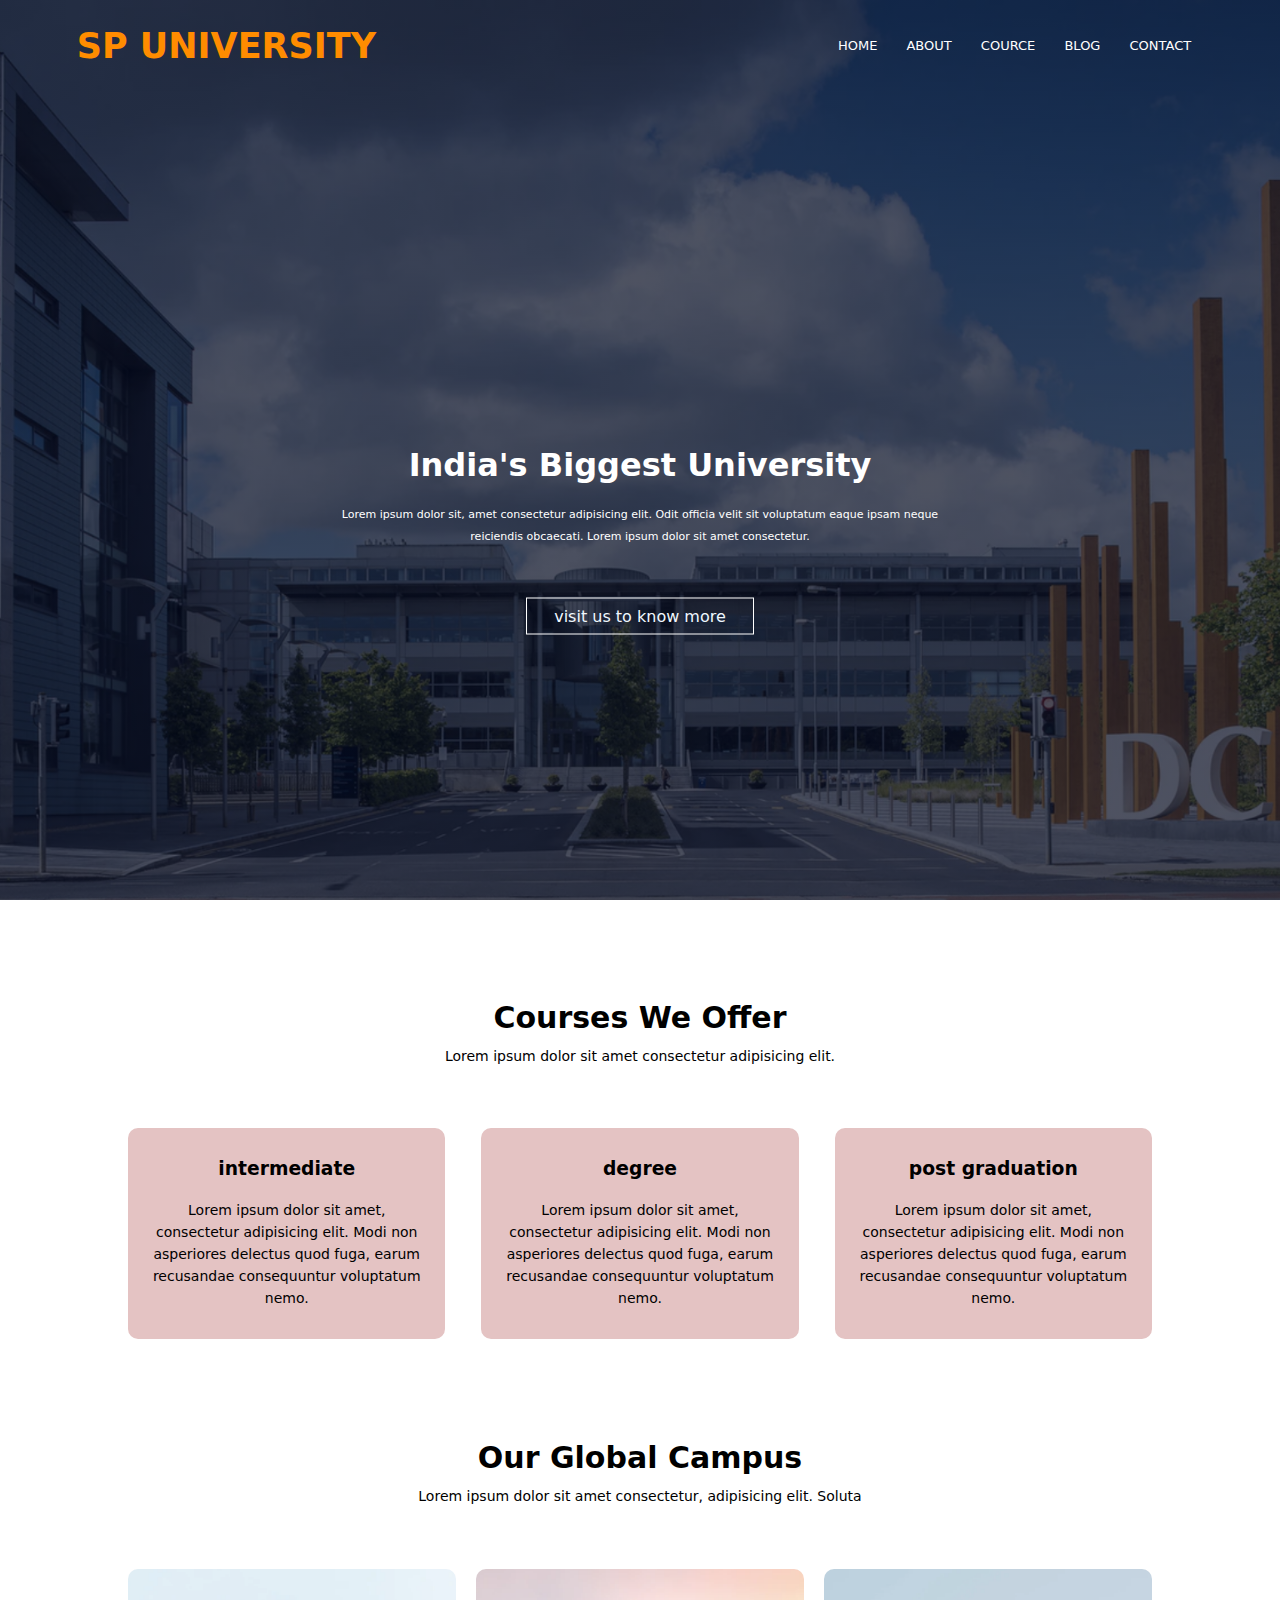
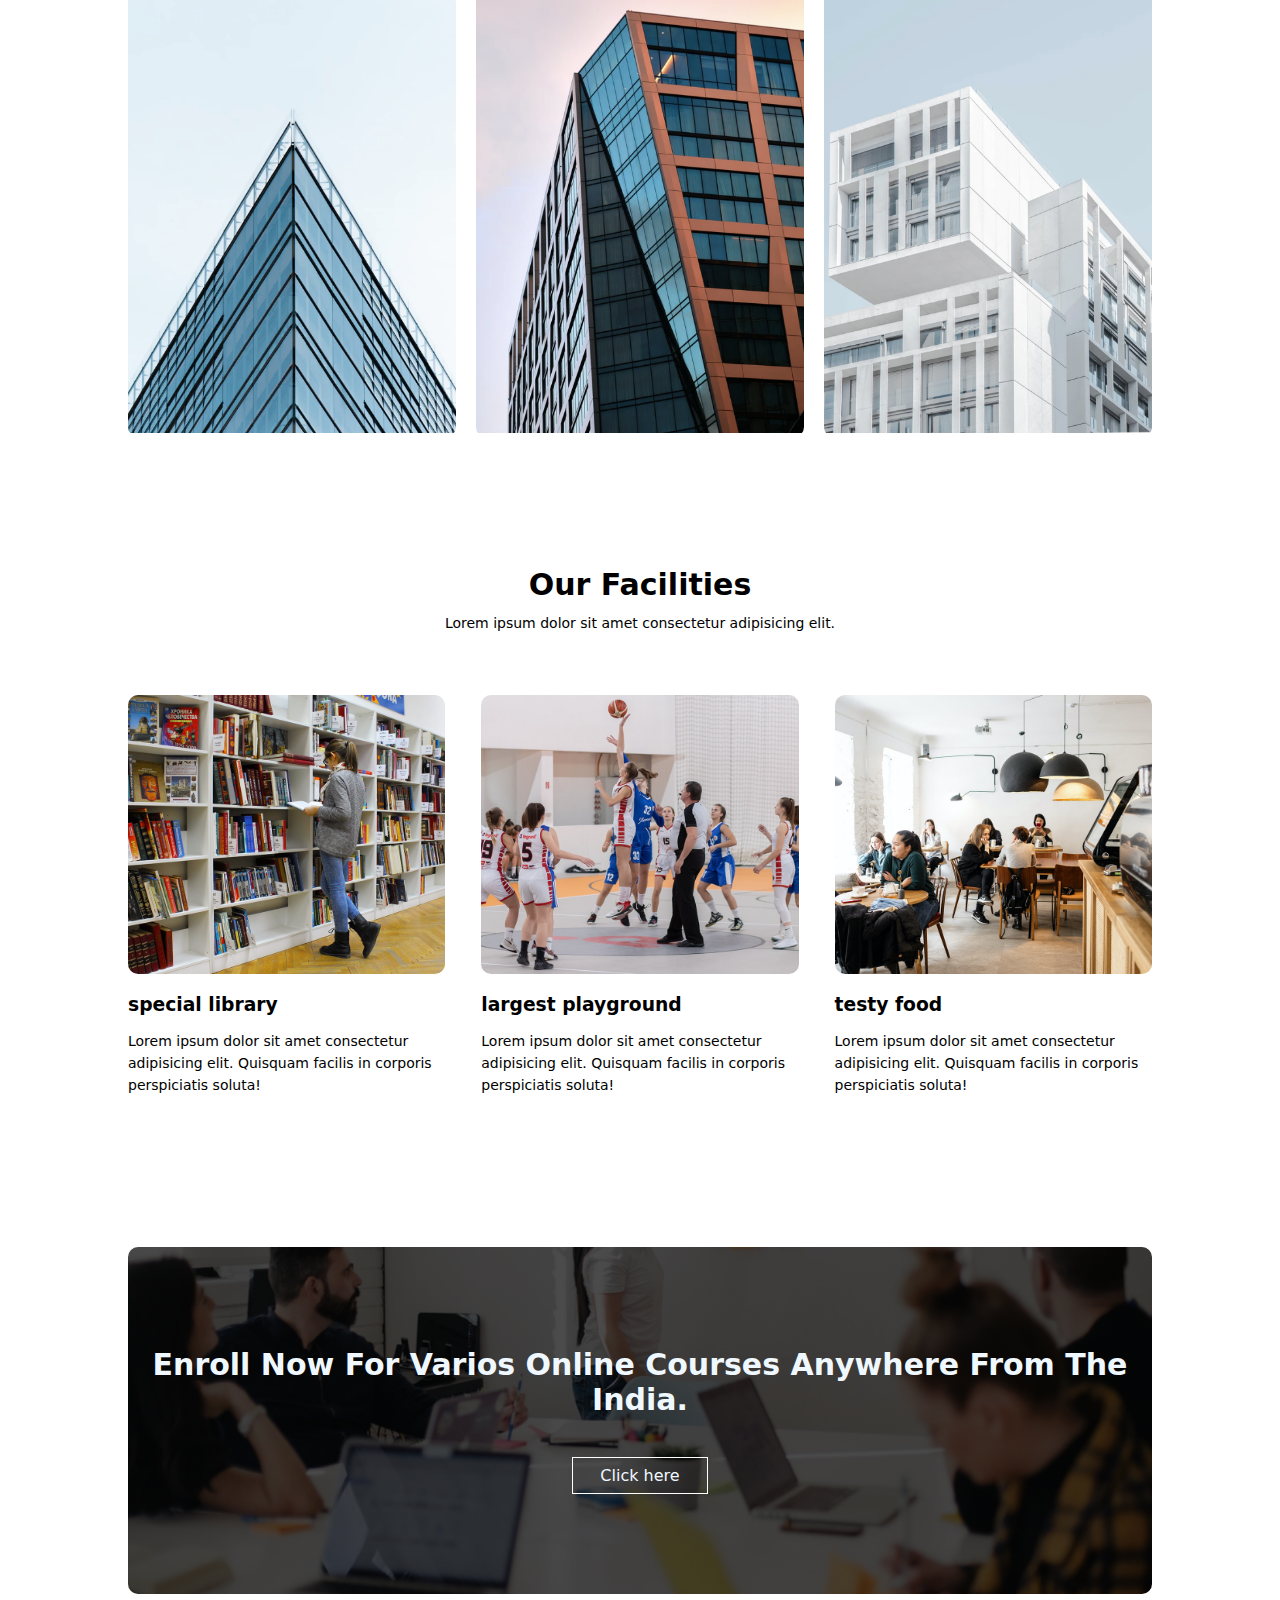
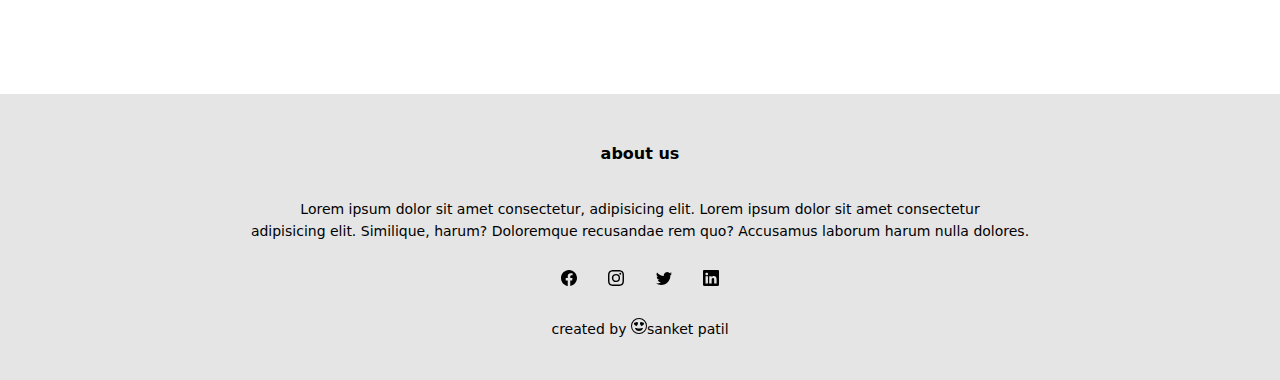
<file: index.html>
<!DOCTYPE html>
<html lang="en">
<head>
    <meta charset="UTF-8">
    <meta http-equiv="X-UA-Compatible" content="IE=edge">
    <meta name="viewport" content="width=device-width, initial-scale=1.0">
    <title>Document</title>
    <link rel="stylesheet" href="main.css">
    
</head>
<body>
    <section class="header">
        <nav>
            <h1 id="logo">sp university</h1>
            <div class="nav-links">
                <ul>
                    <li><a href="index.html">HOME</a></li>
                    <li><a href="about.html">ABOUT</a></li>
                    <li><a href="course.html">COURCE</a></li>
                    <li><a href="blog.html">BLOG</a></li>
                    <li><a href="contact.html">CONTACT </a></li>
                </ul>
            </div>
        </nav>
        <div class="text-box">
            <h1>india's biggest university</h1>
            <p>Lorem ipsum dolor sit, amet consectetur adipisicing elit.
                 Odit officia velit sit voluptatum eaque ipsam neque<br> reiciendis obcaecati. Lorem ipsum dolor sit amet consectetur.</p>
                 <a href="#" class="visit-btn">visit us to know more</a>
        </div>
    </section>    
    
    <!--cources-->
    <section class="course">
        <h1>courses we offer</h1>
        <p>Lorem ipsum dolor sit amet consectetur adipisicing elit.</p>
        <div class="row">
            <div class="course-col">
                <h3>intermediate</h3>
                <p>Lorem ipsum dolor sit amet, consectetur adipisicing elit. Modi 
                    non asperiores delectus quod fuga, earum recusandae consequuntur voluptatum nemo.</p>

            </div>
            <div class="course-col">
                <h3>degree</h3>
                <p>Lorem ipsum dolor sit amet, consectetur adipisicing elit. Modi 
                    non asperiores delectus quod fuga, earum recusandae consequuntur voluptatum nemo.</p>
                    
            </div>
            <div class="course-col">
                <h3>post graduation</h3>
                <p>Lorem ipsum dolor sit amet, consectetur adipisicing elit. Modi 
                    non asperiores delectus quod fuga, earum recusandae consequuntur voluptatum nemo.</p>
                    
            </div>
        </div>
    </section>
             <!--campus-->
    <section class="campus">
        <h1>our  global campus</h1>
        <p>Lorem ipsum dolor sit amet consectetur, adipisicing elit. Soluta</p>

        <div class="row">
            <div class="campus-col">
                <img src="/images/mumbai.png" alt="">
                <div class="layer">
                    <h2>MUMBAI</h2>
                </div>
            </div>
            <div class="campus-col">
                <img src="/images/pune.png" alt="">
                <div class="layer">
                    <h2>PUNE</h2>
                </div>
            </div>
            <div class="campus-col">
                <img src="/images/hydra.png" alt="">
                <div class="layer">
                    <h2>HYDRABAD</h2>
                </div>
            </div>
        </div>

    </section>
        <!--facilities-->
    <section class="facilities">
        <h1>our facilities</h1>
        <p>Lorem ipsum dolor sit amet consectetur adipisicing elit.</p>

        <div class="row">
            <div class="facilities-col">
                <img src="/images/library.png" >
                <h3>special library</h3>
                <p>Lorem ipsum dolor sit amet consectetur adipisicing elit. Quisquam 
                    facilis in corporis perspiciatis soluta!</p>
            </div>
            <div class="facilities-col">
                <img src="/images/basketball.png" >
                <h3>largest playground</h3>
                <p>Lorem ipsum dolor sit amet consectetur adipisicing elit. Quisquam 
                    facilis in corporis perspiciatis soluta!</p>
            </div>
            <div class="facilities-col">
                <img src="/images/cafeteria.png" >
                <h3>testy food</h3>
                <p>Lorem ipsum dolor sit amet consectetur adipisicing elit. Quisquam 
                    facilis in corporis perspiciatis soluta!</p>
            </div>
        </div>
    </section>    
    <!---------enroll now------->
    <section class="enroll">
        <h1>Enroll now for varios online courses anywhere from the india.</h1>
        <a href="#" class="visit-btn">Click here</a>
    </section>
    <!---footer--->
    <section class="footer">
        <h4>about us</h4>
        <p>Lorem ipsum dolor sit amet consectetur, adipisicing elit. Lorem ipsum dolor sit amet
             consectetur<br> adipisicing elit. Similique, harum?
            Doloremque recusandae rem quo? Accusamus laborum harum nulla dolores.</p>
            <div class="icons">
                <svg xmlns="http://www.w3.org/2000/svg" width="16" height="16" fill="currentColor" class="bi bi-facebook" viewBox="0 0 16 16">
                    <path d="M16 8.049c0-4.446-3.582-8.05-8-8.05C3.58 0-.002 3.603-.002 8.05c0 4.017 2.926 7.347 6.75 7.951v-5.625h-2.03V8.05H6.75V6.275c0-2.017 1.195-3.131 3.022-3.131.876 0 1.791.157 1.791.157v1.98h-1.009c-.993 0-1.303.621-1.303 1.258v1.51h2.218l-.354 2.326H9.25V16c3.824-.604 6.75-3.934 6.75-7.951z"/>
                  </svg>
                  <svg xmlns="http://www.w3.org/2000/svg" width="16" height="16" fill="currentColor" class="bi bi-instagram" viewBox="0 0 16 16">
                    <path d="M8 0C5.829 0 5.556.01 4.703.048 3.85.088 3.269.222 2.76.42a3.917 3.917 0 0 0-1.417.923A3.927 3.927 0 0 0 .42 2.76C.222 3.268.087 3.85.048 4.7.01 5.555 0 5.827 0 8.001c0 2.172.01 2.444.048 3.297.04.852.174 1.433.372 1.942.205.526.478.972.923 1.417.444.445.89.719 1.416.923.51.198 1.09.333 1.942.372C5.555 15.99 5.827 16 8 16s2.444-.01 3.298-.048c.851-.04 1.434-.174 1.943-.372a3.916 3.916 0 0 0 1.416-.923c.445-.445.718-.891.923-1.417.197-.509.332-1.09.372-1.942C15.99 10.445 16 10.173 16 8s-.01-2.445-.048-3.299c-.04-.851-.175-1.433-.372-1.941a3.926 3.926 0 0 0-.923-1.417A3.911 3.911 0 0 0 13.24.42c-.51-.198-1.092-.333-1.943-.372C10.443.01 10.172 0 7.998 0h.003zm-.717 1.442h.718c2.136 0 2.389.007 3.232.046.78.035 1.204.166 1.486.275.373.145.64.319.92.599.28.28.453.546.598.92.11.281.24.705.275 1.485.039.843.047 1.096.047 3.231s-.008 2.389-.047 3.232c-.035.78-.166 1.203-.275 1.485a2.47 2.47 0 0 1-.599.919c-.28.28-.546.453-.92.598-.28.11-.704.24-1.485.276-.843.038-1.096.047-3.232.047s-2.39-.009-3.233-.047c-.78-.036-1.203-.166-1.485-.276a2.478 2.478 0 0 1-.92-.598 2.48 2.48 0 0 1-.6-.92c-.109-.281-.24-.705-.275-1.485-.038-.843-.046-1.096-.046-3.233 0-2.136.008-2.388.046-3.231.036-.78.166-1.204.276-1.486.145-.373.319-.64.599-.92.28-.28.546-.453.92-.598.282-.11.705-.24 1.485-.276.738-.034 1.024-.044 2.515-.045v.002zm4.988 1.328a.96.96 0 1 0 0 1.92.96.96 0 0 0 0-1.92zm-4.27 1.122a4.109 4.109 0 1 0 0 8.217 4.109 4.109 0 0 0 0-8.217zm0 1.441a2.667 2.667 0 1 1 0 5.334 2.667 2.667 0 0 1 0-5.334z"/>
                  </svg>
                  <svg xmlns="http://www.w3.org/2000/svg" width="16" height="16" fill="currentColor" class="bi bi-twitter" viewBox="0 0 16 16">
                    <path d="M5.026 15c6.038 0 9.341-5.003 9.341-9.334 0-.14 0-.282-.006-.422A6.685 6.685 0 0 0 16 3.542a6.658 6.658 0 0 1-1.889.518 3.301 3.301 0 0 0 1.447-1.817 6.533 6.533 0 0 1-2.087.793A3.286 3.286 0 0 0 7.875 6.03a9.325 9.325 0 0 1-6.767-3.429 3.289 3.289 0 0 0 1.018 4.382A3.323 3.323 0 0 1 .64 6.575v.045a3.288 3.288 0 0 0 2.632 3.218 3.203 3.203 0 0 1-.865.115 3.23 3.23 0 0 1-.614-.057 3.283 3.283 0 0 0 3.067 2.277A6.588 6.588 0 0 1 .78 13.58a6.32 6.32 0 0 1-.78-.045A9.344 9.344 0 0 0 5.026 15z"/>
                  </svg>
                  <svg xmlns="http://www.w3.org/2000/svg" width="16" height="16" fill="currentColor" class="bi bi-linkedin" viewBox="0 0 16 16">
                    <path d="M0 1.146C0 .513.526 0 1.175 0h13.65C15.474 0 16 .513 16 1.146v13.708c0 .633-.526 1.146-1.175 1.146H1.175C.526 16 0 15.487 0 14.854V1.146zm4.943 12.248V6.169H2.542v7.225h2.401zm-1.2-8.212c.837 0 1.358-.554 1.358-1.248-.015-.709-.52-1.248-1.342-1.248-.822 0-1.359.54-1.359 1.248 0 .694.521 1.248 1.327 1.248h.016zm4.908 8.212V9.359c0-.216.016-.432.08-.586.173-.431.568-.878 1.232-.878.869 0 1.216.662 1.216 1.634v3.865h2.401V9.25c0-2.22-1.184-3.252-2.764-3.252-1.274 0-1.845.7-2.165 1.193v.025h-.016a5.54 5.54 0 0 1 .016-.025V6.169h-2.4c.03.678 0 7.225 0 7.225h2.4z"/>
                  </svg>
            </div>
            <p>created by <svg xmlns="http://www.w3.org/2000/svg" width="16" height="16" fill="currentColor" class="bi bi-emoji-heart-eyes" viewBox="0 0 16 16">
                <path d="M8 15A7 7 0 1 1 8 1a7 7 0 0 1 0 14zm0 1A8 8 0 1 0 8 0a8 8 0 0 0 0 16z"/>
                <path d="M11.315 10.014a.5.5 0 0 1 .548.736A4.498 4.498 0 0 1 7.965 13a4.498 4.498 0 0 1-3.898-2.25.5.5 0 0 1 .548-.736h.005l.017.005.067.015.252.055c.215.046.515.108.857.169.693.124 1.522.242 2.152.242.63 0 1.46-.118 2.152-.242a26.58 26.58 0 0 0 1.109-.224l.067-.015.017-.004.005-.002zM4.756 4.566c.763-1.424 4.02-.12.952 3.434-4.496-1.596-2.35-4.298-.952-3.434zm6.488 0c1.398-.864 3.544 1.838-.952 3.434-3.067-3.554.19-4.858.952-3.434z"/>
              </svg>sanket patil</p>
    </section>
</body>
</html>
</file>
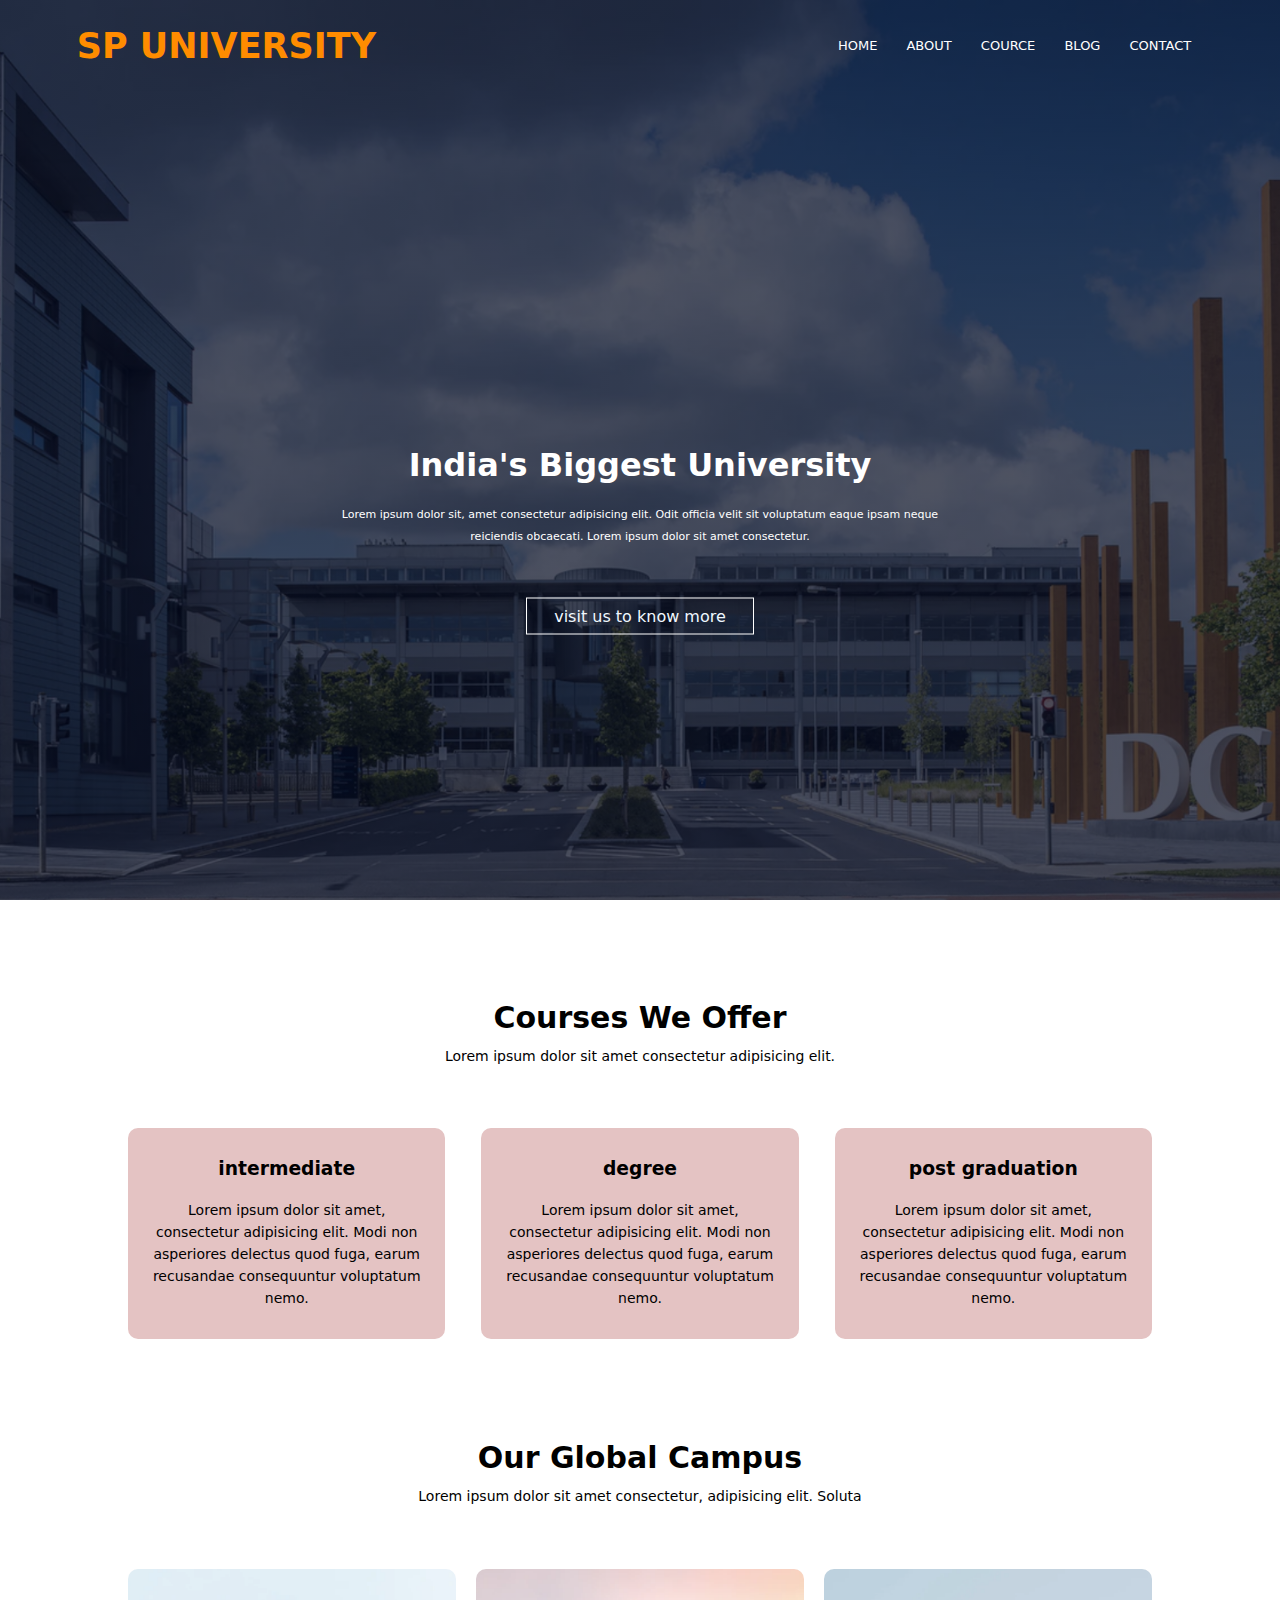
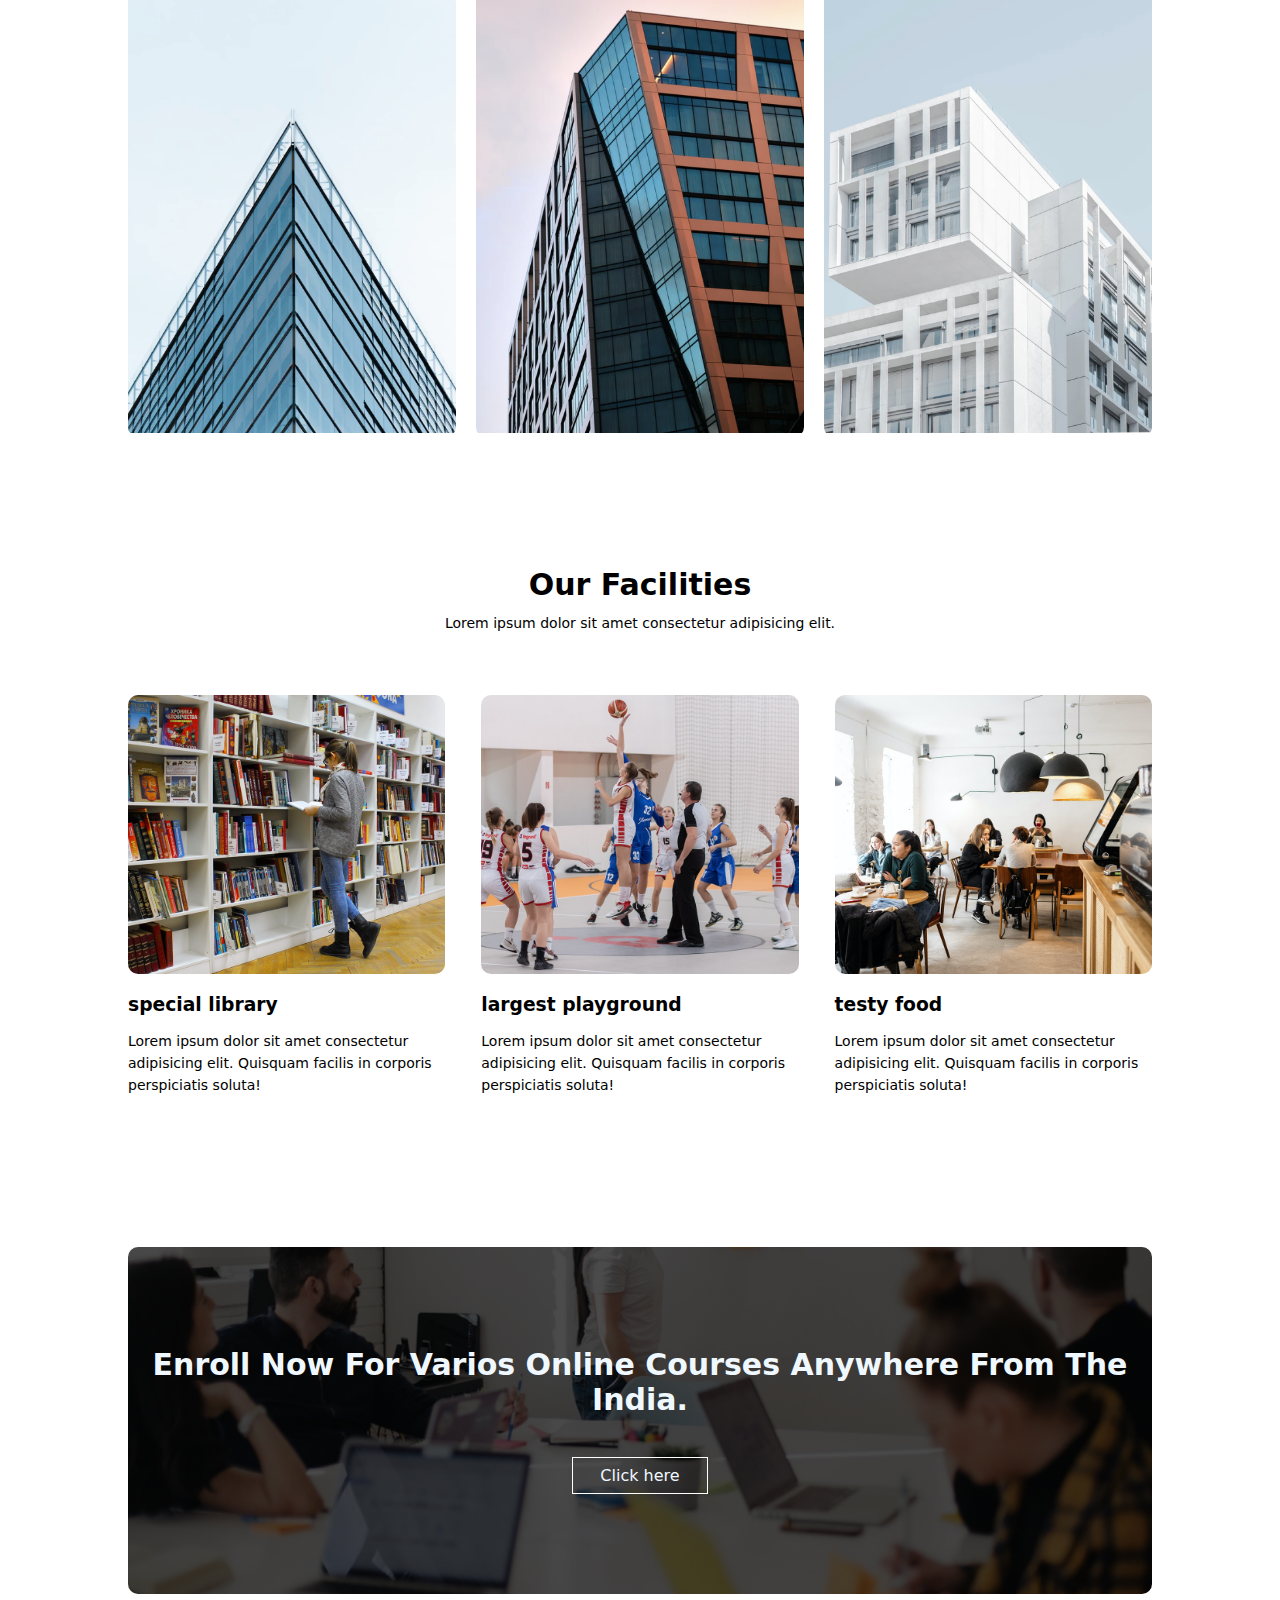
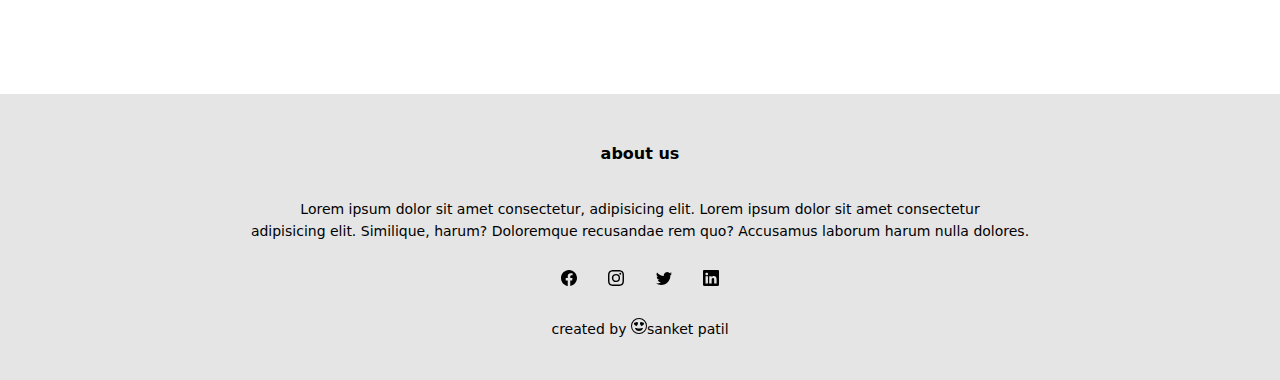
<file: collage website/index.html>
<!DOCTYPE html>
<html lang="en">
<head>
    <meta charset="UTF-8">
    <meta http-equiv="X-UA-Compatible" content="IE=edge">
    <meta name="viewport" content="width=device-width, initial-scale=1.0">
    <title>Document</title>
    <link rel="stylesheet" href="main.css">
    
</head>
<body>
    <section class="header">
        <nav>
            <h1 id="logo">sp university</h1>
            <div class="nav-links">
                <ul>
                    <li><a href="/index.html">HOME</a></li>
                    <li><a href="/about.html">ABOUT</a></li>
                    <li><a href="/course.html">COURCE</a></li>
                    <li><a href="/blog.html">BLOG</a></li>
                    <li><a href="/contact.html">CONTACT </a></li>
                </ul>
            </div>
        </nav>
        <div class="text-box">
            <h1>india's biggest university</h1>
            <p>Lorem ipsum dolor sit, amet consectetur adipisicing elit.
                 Odit officia velit sit voluptatum eaque ipsam neque<br> reiciendis obcaecati. Lorem ipsum dolor sit amet consectetur.</p>
                 <a href="#" class="visit-btn">visit us to know more</a>
        </div>
    </section>    
    
    <!--cources-->
    <section class="course">
        <h1>courses we offer</h1>
        <p>Lorem ipsum dolor sit amet consectetur adipisicing elit.</p>
        <div class="row">
            <div class="course-col">
                <h3>intermediate</h3>
                <p>Lorem ipsum dolor sit amet, consectetur adipisicing elit. Modi 
                    non asperiores delectus quod fuga, earum recusandae consequuntur voluptatum nemo.</p>

            </div>
            <div class="course-col">
                <h3>degree</h3>
                <p>Lorem ipsum dolor sit amet, consectetur adipisicing elit. Modi 
                    non asperiores delectus quod fuga, earum recusandae consequuntur voluptatum nemo.</p>
                    
            </div>
            <div class="course-col">
                <h3>post graduation</h3>
                <p>Lorem ipsum dolor sit amet, consectetur adipisicing elit. Modi 
                    non asperiores delectus quod fuga, earum recusandae consequuntur voluptatum nemo.</p>
                    
            </div>
        </div>
    </section>
             <!--campus-->
    <section class="campus">
        <h1>our  global campus</h1>
        <p>Lorem ipsum dolor sit amet consectetur, adipisicing elit. Soluta</p>

        <div class="row">
            <div class="campus-col">
                <img src="/images/mumbai.png" alt="">
                <div class="layer">
                    <h2>MUMBAI</h2>
                </div>
            </div>
            <div class="campus-col">
                <img src="/images/pune.png" alt="">
                <div class="layer">
                    <h2>PUNE</h2>
                </div>
            </div>
            <div class="campus-col">
                <img src="/images/hydra.png" alt="">
                <div class="layer">
                    <h2>HYDRABAD</h2>
                </div>
            </div>
        </div>

    </section>
        <!--facilities-->
    <section class="facilities">
        <h1>our facilities</h1>
        <p>Lorem ipsum dolor sit amet consectetur adipisicing elit.</p>

        <div class="row">
            <div class="facilities-col">
                <img src="/images/library.png" >
                <h3>special library</h3>
                <p>Lorem ipsum dolor sit amet consectetur adipisicing elit. Quisquam 
                    facilis in corporis perspiciatis soluta!</p>
            </div>
            <div class="facilities-col">
                <img src="/images/basketball.png" >
                <h3>largest playground</h3>
                <p>Lorem ipsum dolor sit amet consectetur adipisicing elit. Quisquam 
                    facilis in corporis perspiciatis soluta!</p>
            </div>
            <div class="facilities-col">
                <img src="/images/cafeteria.png" >
                <h3>testy food</h3>
                <p>Lorem ipsum dolor sit amet consectetur adipisicing elit. Quisquam 
                    facilis in corporis perspiciatis soluta!</p>
            </div>
        </div>
    </section>    
    <!---------enroll now------->
    <section class="enroll">
        <h1>Enroll now for varios online courses anywhere from the india.</h1>
        <a href="#" class="visit-btn">Click here</a>
    </section>
    <!---footer--->
    <section class="footer">
        <h4>about us</h4>
        <p>Lorem ipsum dolor sit amet consectetur, adipisicing elit. Lorem ipsum dolor sit amet
             consectetur<br> adipisicing elit. Similique, harum?
            Doloremque recusandae rem quo? Accusamus laborum harum nulla dolores.</p>
            <div class="icons">
                <svg xmlns="http://www.w3.org/2000/svg" width="16" height="16" fill="currentColor" class="bi bi-facebook" viewBox="0 0 16 16">
                    <path d="M16 8.049c0-4.446-3.582-8.05-8-8.05C3.58 0-.002 3.603-.002 8.05c0 4.017 2.926 7.347 6.75 7.951v-5.625h-2.03V8.05H6.75V6.275c0-2.017 1.195-3.131 3.022-3.131.876 0 1.791.157 1.791.157v1.98h-1.009c-.993 0-1.303.621-1.303 1.258v1.51h2.218l-.354 2.326H9.25V16c3.824-.604 6.75-3.934 6.75-7.951z"/>
                  </svg>
                  <svg xmlns="http://www.w3.org/2000/svg" width="16" height="16" fill="currentColor" class="bi bi-instagram" viewBox="0 0 16 16">
                    <path d="M8 0C5.829 0 5.556.01 4.703.048 3.85.088 3.269.222 2.76.42a3.917 3.917 0 0 0-1.417.923A3.927 3.927 0 0 0 .42 2.76C.222 3.268.087 3.85.048 4.7.01 5.555 0 5.827 0 8.001c0 2.172.01 2.444.048 3.297.04.852.174 1.433.372 1.942.205.526.478.972.923 1.417.444.445.89.719 1.416.923.51.198 1.09.333 1.942.372C5.555 15.99 5.827 16 8 16s2.444-.01 3.298-.048c.851-.04 1.434-.174 1.943-.372a3.916 3.916 0 0 0 1.416-.923c.445-.445.718-.891.923-1.417.197-.509.332-1.09.372-1.942C15.99 10.445 16 10.173 16 8s-.01-2.445-.048-3.299c-.04-.851-.175-1.433-.372-1.941a3.926 3.926 0 0 0-.923-1.417A3.911 3.911 0 0 0 13.24.42c-.51-.198-1.092-.333-1.943-.372C10.443.01 10.172 0 7.998 0h.003zm-.717 1.442h.718c2.136 0 2.389.007 3.232.046.78.035 1.204.166 1.486.275.373.145.64.319.92.599.28.28.453.546.598.92.11.281.24.705.275 1.485.039.843.047 1.096.047 3.231s-.008 2.389-.047 3.232c-.035.78-.166 1.203-.275 1.485a2.47 2.47 0 0 1-.599.919c-.28.28-.546.453-.92.598-.28.11-.704.24-1.485.276-.843.038-1.096.047-3.232.047s-2.39-.009-3.233-.047c-.78-.036-1.203-.166-1.485-.276a2.478 2.478 0 0 1-.92-.598 2.48 2.48 0 0 1-.6-.92c-.109-.281-.24-.705-.275-1.485-.038-.843-.046-1.096-.046-3.233 0-2.136.008-2.388.046-3.231.036-.78.166-1.204.276-1.486.145-.373.319-.64.599-.92.28-.28.546-.453.92-.598.282-.11.705-.24 1.485-.276.738-.034 1.024-.044 2.515-.045v.002zm4.988 1.328a.96.96 0 1 0 0 1.92.96.96 0 0 0 0-1.92zm-4.27 1.122a4.109 4.109 0 1 0 0 8.217 4.109 4.109 0 0 0 0-8.217zm0 1.441a2.667 2.667 0 1 1 0 5.334 2.667 2.667 0 0 1 0-5.334z"/>
                  </svg>
                  <svg xmlns="http://www.w3.org/2000/svg" width="16" height="16" fill="currentColor" class="bi bi-twitter" viewBox="0 0 16 16">
                    <path d="M5.026 15c6.038 0 9.341-5.003 9.341-9.334 0-.14 0-.282-.006-.422A6.685 6.685 0 0 0 16 3.542a6.658 6.658 0 0 1-1.889.518 3.301 3.301 0 0 0 1.447-1.817 6.533 6.533 0 0 1-2.087.793A3.286 3.286 0 0 0 7.875 6.03a9.325 9.325 0 0 1-6.767-3.429 3.289 3.289 0 0 0 1.018 4.382A3.323 3.323 0 0 1 .64 6.575v.045a3.288 3.288 0 0 0 2.632 3.218 3.203 3.203 0 0 1-.865.115 3.23 3.23 0 0 1-.614-.057 3.283 3.283 0 0 0 3.067 2.277A6.588 6.588 0 0 1 .78 13.58a6.32 6.32 0 0 1-.78-.045A9.344 9.344 0 0 0 5.026 15z"/>
                  </svg>
                  <svg xmlns="http://www.w3.org/2000/svg" width="16" height="16" fill="currentColor" class="bi bi-linkedin" viewBox="0 0 16 16">
                    <path d="M0 1.146C0 .513.526 0 1.175 0h13.65C15.474 0 16 .513 16 1.146v13.708c0 .633-.526 1.146-1.175 1.146H1.175C.526 16 0 15.487 0 14.854V1.146zm4.943 12.248V6.169H2.542v7.225h2.401zm-1.2-8.212c.837 0 1.358-.554 1.358-1.248-.015-.709-.52-1.248-1.342-1.248-.822 0-1.359.54-1.359 1.248 0 .694.521 1.248 1.327 1.248h.016zm4.908 8.212V9.359c0-.216.016-.432.08-.586.173-.431.568-.878 1.232-.878.869 0 1.216.662 1.216 1.634v3.865h2.401V9.25c0-2.22-1.184-3.252-2.764-3.252-1.274 0-1.845.7-2.165 1.193v.025h-.016a5.54 5.54 0 0 1 .016-.025V6.169h-2.4c.03.678 0 7.225 0 7.225h2.4z"/>
                  </svg>
            </div>
            <p>created by <svg xmlns="http://www.w3.org/2000/svg" width="16" height="16" fill="currentColor" class="bi bi-emoji-heart-eyes" viewBox="0 0 16 16">
                <path d="M8 15A7 7 0 1 1 8 1a7 7 0 0 1 0 14zm0 1A8 8 0 1 0 8 0a8 8 0 0 0 0 16z"/>
                <path d="M11.315 10.014a.5.5 0 0 1 .548.736A4.498 4.498 0 0 1 7.965 13a4.498 4.498 0 0 1-3.898-2.25.5.5 0 0 1 .548-.736h.005l.017.005.067.015.252.055c.215.046.515.108.857.169.693.124 1.522.242 2.152.242.63 0 1.46-.118 2.152-.242a26.58 26.58 0 0 0 1.109-.224l.067-.015.017-.004.005-.002zM4.756 4.566c.763-1.424 4.02-.12.952 3.434-4.496-1.596-2.35-4.298-.952-3.434zm6.488 0c1.398-.864 3.544 1.838-.952 3.434-3.067-3.554.19-4.858.952-3.434z"/>
              </svg>sanket patil</p>
    </section>
</body>
</html>
</file>
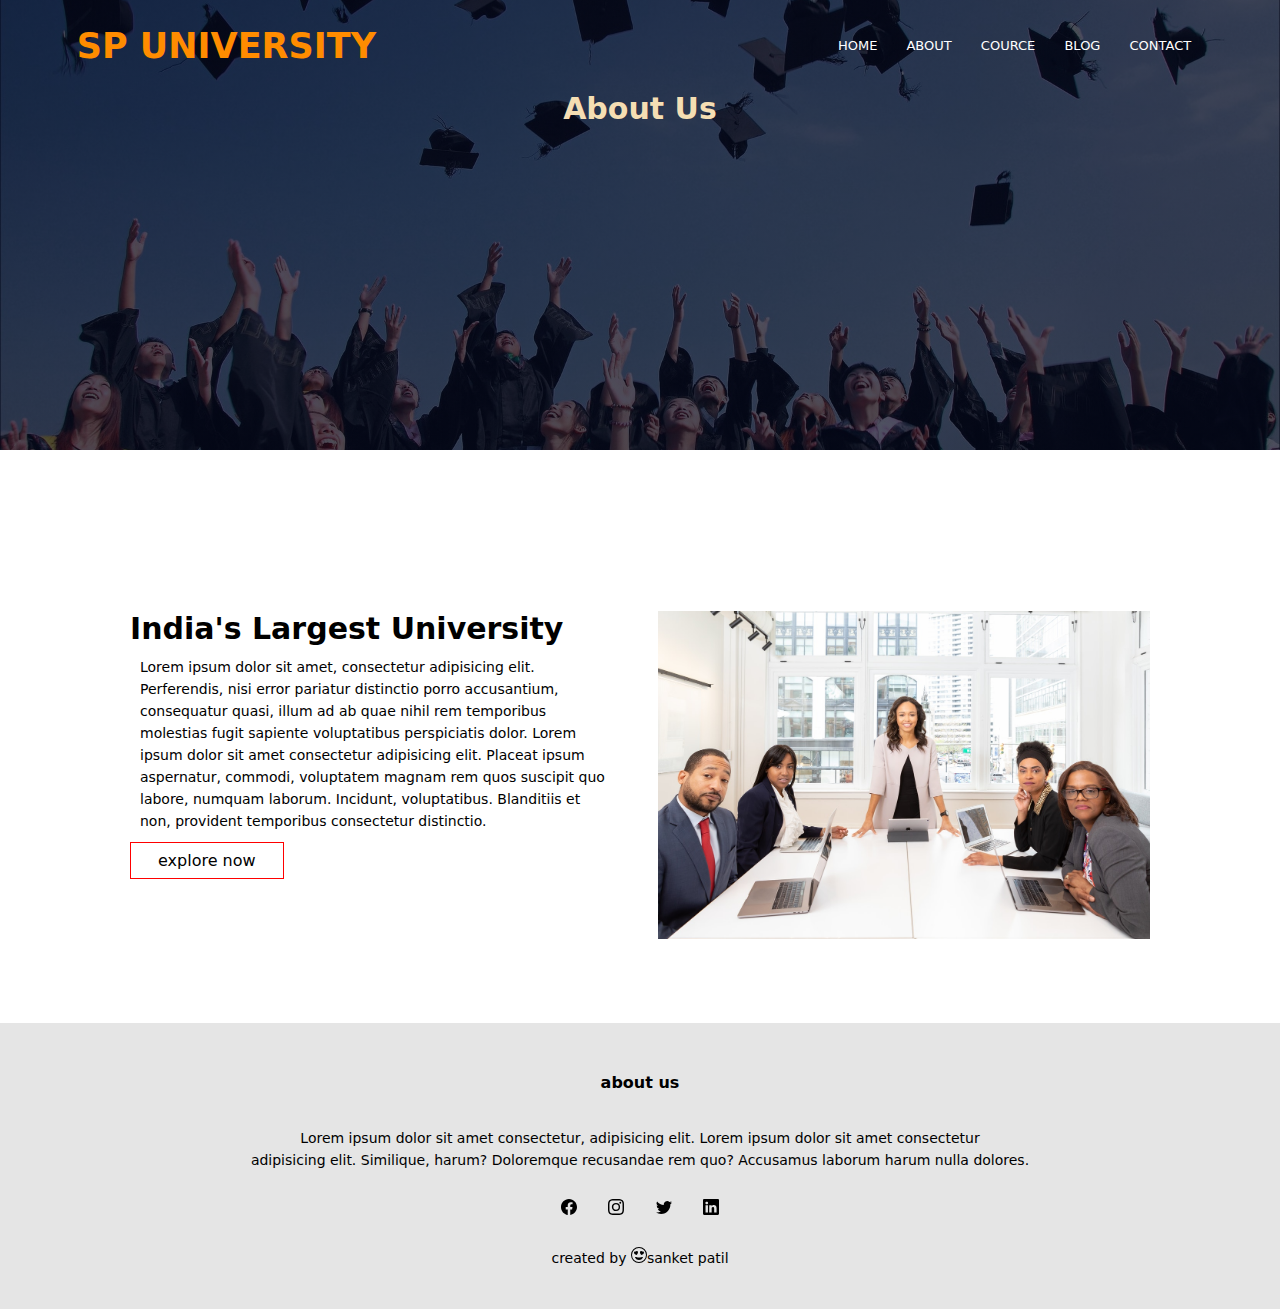
<file: about.html>
<!DOCTYPE html>
<html lang="en">
<head>
    <meta charset="UTF-8">
    <meta http-equiv="X-UA-Compatible" content="IE=edge">
    <meta name="viewport" content="width=device-width, initial-scale=1.0">
    <title>Document</title>
    <link rel="stylesheet" href="main.css">
    
</head>
<body>
    <section class=" sub-header">
        <nav>
            <h1 id="logo">sp university</h1>
            <div class="nav-links">
                <ul>
                    <li><a href="#">HOME</a></li>
                    <li><a href="#">ABOUT</a></li>
                    <li><a href="#">COURCE</a></li>
                    <li><a href="#">BLOG</a></li>
                    <li><a href="#">CONTACT </a></li>
                </ul>
            </div>
        </nav>
        
        <h1>about us</h1>
    </section>    
    <section class="about-us">
        <div class="row">
            <div class="about-col">
                <h1>india's largest university</h1>
                <p>Lorem ipsum dolor sit amet, consectetur adipisicing elit. Perferendis, nisi error pariatur 
                    distinctio porro accusantium, consequatur quasi, illum ad ab
                     quae nihil rem temporibus molestias fugit sapiente voluptatibus perspiciatis dolor.
                      Lorem ipsum dolor sit amet consectetur adipisicing elit. Placeat ipsum aspernatur, commodi, voluptatem
                       magnam rem quos suscipit quo labore, numquam
                      laborum. Incidunt, voluptatibus. Blanditiis et non, provident temporibus consectetur distinctio.</p>
                      <a href="#" class="visit-btn red-btn">explore now</a>

            </div>
            <div class="about-col">
                <img src="/images/about.jpg" alt="">
            </div>
        </div>
    </section>
    
 
  
    <!---footer--->
    <section class="footer">
        <h4>about us</h4>
        <p>Lorem ipsum dolor sit amet consectetur, adipisicing elit. Lorem ipsum dolor sit amet
             consectetur<br> adipisicing elit. Similique, harum?
            Doloremque recusandae rem quo? Accusamus laborum harum nulla dolores.</p>
            <div class="icons">
                <svg xmlns="http://www.w3.org/2000/svg" width="16" height="16" fill="currentColor" class="bi bi-facebook" viewBox="0 0 16 16">
                    <path d="M16 8.049c0-4.446-3.582-8.05-8-8.05C3.58 0-.002 3.603-.002 8.05c0 4.017 2.926 7.347 6.75 7.951v-5.625h-2.03V8.05H6.75V6.275c0-2.017 1.195-3.131 3.022-3.131.876 0 1.791.157 1.791.157v1.98h-1.009c-.993 0-1.303.621-1.303 1.258v1.51h2.218l-.354 2.326H9.25V16c3.824-.604 6.75-3.934 6.75-7.951z"/>
                  </svg>
                  <svg xmlns="http://www.w3.org/2000/svg" width="16" height="16" fill="currentColor" class="bi bi-instagram" viewBox="0 0 16 16">
                    <path d="M8 0C5.829 0 5.556.01 4.703.048 3.85.088 3.269.222 2.76.42a3.917 3.917 0 0 0-1.417.923A3.927 3.927 0 0 0 .42 2.76C.222 3.268.087 3.85.048 4.7.01 5.555 0 5.827 0 8.001c0 2.172.01 2.444.048 3.297.04.852.174 1.433.372 1.942.205.526.478.972.923 1.417.444.445.89.719 1.416.923.51.198 1.09.333 1.942.372C5.555 15.99 5.827 16 8 16s2.444-.01 3.298-.048c.851-.04 1.434-.174 1.943-.372a3.916 3.916 0 0 0 1.416-.923c.445-.445.718-.891.923-1.417.197-.509.332-1.09.372-1.942C15.99 10.445 16 10.173 16 8s-.01-2.445-.048-3.299c-.04-.851-.175-1.433-.372-1.941a3.926 3.926 0 0 0-.923-1.417A3.911 3.911 0 0 0 13.24.42c-.51-.198-1.092-.333-1.943-.372C10.443.01 10.172 0 7.998 0h.003zm-.717 1.442h.718c2.136 0 2.389.007 3.232.046.78.035 1.204.166 1.486.275.373.145.64.319.92.599.28.28.453.546.598.92.11.281.24.705.275 1.485.039.843.047 1.096.047 3.231s-.008 2.389-.047 3.232c-.035.78-.166 1.203-.275 1.485a2.47 2.47 0 0 1-.599.919c-.28.28-.546.453-.92.598-.28.11-.704.24-1.485.276-.843.038-1.096.047-3.232.047s-2.39-.009-3.233-.047c-.78-.036-1.203-.166-1.485-.276a2.478 2.478 0 0 1-.92-.598 2.48 2.48 0 0 1-.6-.92c-.109-.281-.24-.705-.275-1.485-.038-.843-.046-1.096-.046-3.233 0-2.136.008-2.388.046-3.231.036-.78.166-1.204.276-1.486.145-.373.319-.64.599-.92.28-.28.546-.453.92-.598.282-.11.705-.24 1.485-.276.738-.034 1.024-.044 2.515-.045v.002zm4.988 1.328a.96.96 0 1 0 0 1.92.96.96 0 0 0 0-1.92zm-4.27 1.122a4.109 4.109 0 1 0 0 8.217 4.109 4.109 0 0 0 0-8.217zm0 1.441a2.667 2.667 0 1 1 0 5.334 2.667 2.667 0 0 1 0-5.334z"/>
                  </svg>
                  <svg xmlns="http://www.w3.org/2000/svg" width="16" height="16" fill="currentColor" class="bi bi-twitter" viewBox="0 0 16 16">
                    <path d="M5.026 15c6.038 0 9.341-5.003 9.341-9.334 0-.14 0-.282-.006-.422A6.685 6.685 0 0 0 16 3.542a6.658 6.658 0 0 1-1.889.518 3.301 3.301 0 0 0 1.447-1.817 6.533 6.533 0 0 1-2.087.793A3.286 3.286 0 0 0 7.875 6.03a9.325 9.325 0 0 1-6.767-3.429 3.289 3.289 0 0 0 1.018 4.382A3.323 3.323 0 0 1 .64 6.575v.045a3.288 3.288 0 0 0 2.632 3.218 3.203 3.203 0 0 1-.865.115 3.23 3.23 0 0 1-.614-.057 3.283 3.283 0 0 0 3.067 2.277A6.588 6.588 0 0 1 .78 13.58a6.32 6.32 0 0 1-.78-.045A9.344 9.344 0 0 0 5.026 15z"/>
                  </svg>
                  <svg xmlns="http://www.w3.org/2000/svg" width="16" height="16" fill="currentColor" class="bi bi-linkedin" viewBox="0 0 16 16">
                    <path d="M0 1.146C0 .513.526 0 1.175 0h13.65C15.474 0 16 .513 16 1.146v13.708c0 .633-.526 1.146-1.175 1.146H1.175C.526 16 0 15.487 0 14.854V1.146zm4.943 12.248V6.169H2.542v7.225h2.401zm-1.2-8.212c.837 0 1.358-.554 1.358-1.248-.015-.709-.52-1.248-1.342-1.248-.822 0-1.359.54-1.359 1.248 0 .694.521 1.248 1.327 1.248h.016zm4.908 8.212V9.359c0-.216.016-.432.08-.586.173-.431.568-.878 1.232-.878.869 0 1.216.662 1.216 1.634v3.865h2.401V9.25c0-2.22-1.184-3.252-2.764-3.252-1.274 0-1.845.7-2.165 1.193v.025h-.016a5.54 5.54 0 0 1 .016-.025V6.169h-2.4c.03.678 0 7.225 0 7.225h2.4z"/>
                  </svg>
            </div>
            <p>created by <svg xmlns="http://www.w3.org/2000/svg" width="16" height="16" fill="currentColor" class="bi bi-emoji-heart-eyes" viewBox="0 0 16 16">
                <path d="M8 15A7 7 0 1 1 8 1a7 7 0 0 1 0 14zm0 1A8 8 0 1 0 8 0a8 8 0 0 0 0 16z"/>
                <path d="M11.315 10.014a.5.5 0 0 1 .548.736A4.498 4.498 0 0 1 7.965 13a4.498 4.498 0 0 1-3.898-2.25.5.5 0 0 1 .548-.736h.005l.017.005.067.015.252.055c.215.046.515.108.857.169.693.124 1.522.242 2.152.242.63 0 1.46-.118 2.152-.242a26.58 26.58 0 0 0 1.109-.224l.067-.015.017-.004.005-.002zM4.756 4.566c.763-1.424 4.02-.12.952 3.434-4.496-1.596-2.35-4.298-.952-3.434zm6.488 0c1.398-.864 3.544 1.838-.952 3.434-3.067-3.554.19-4.858.952-3.434z"/>
              </svg>sanket patil</p>
    </section>
</body>
</html>
</file>
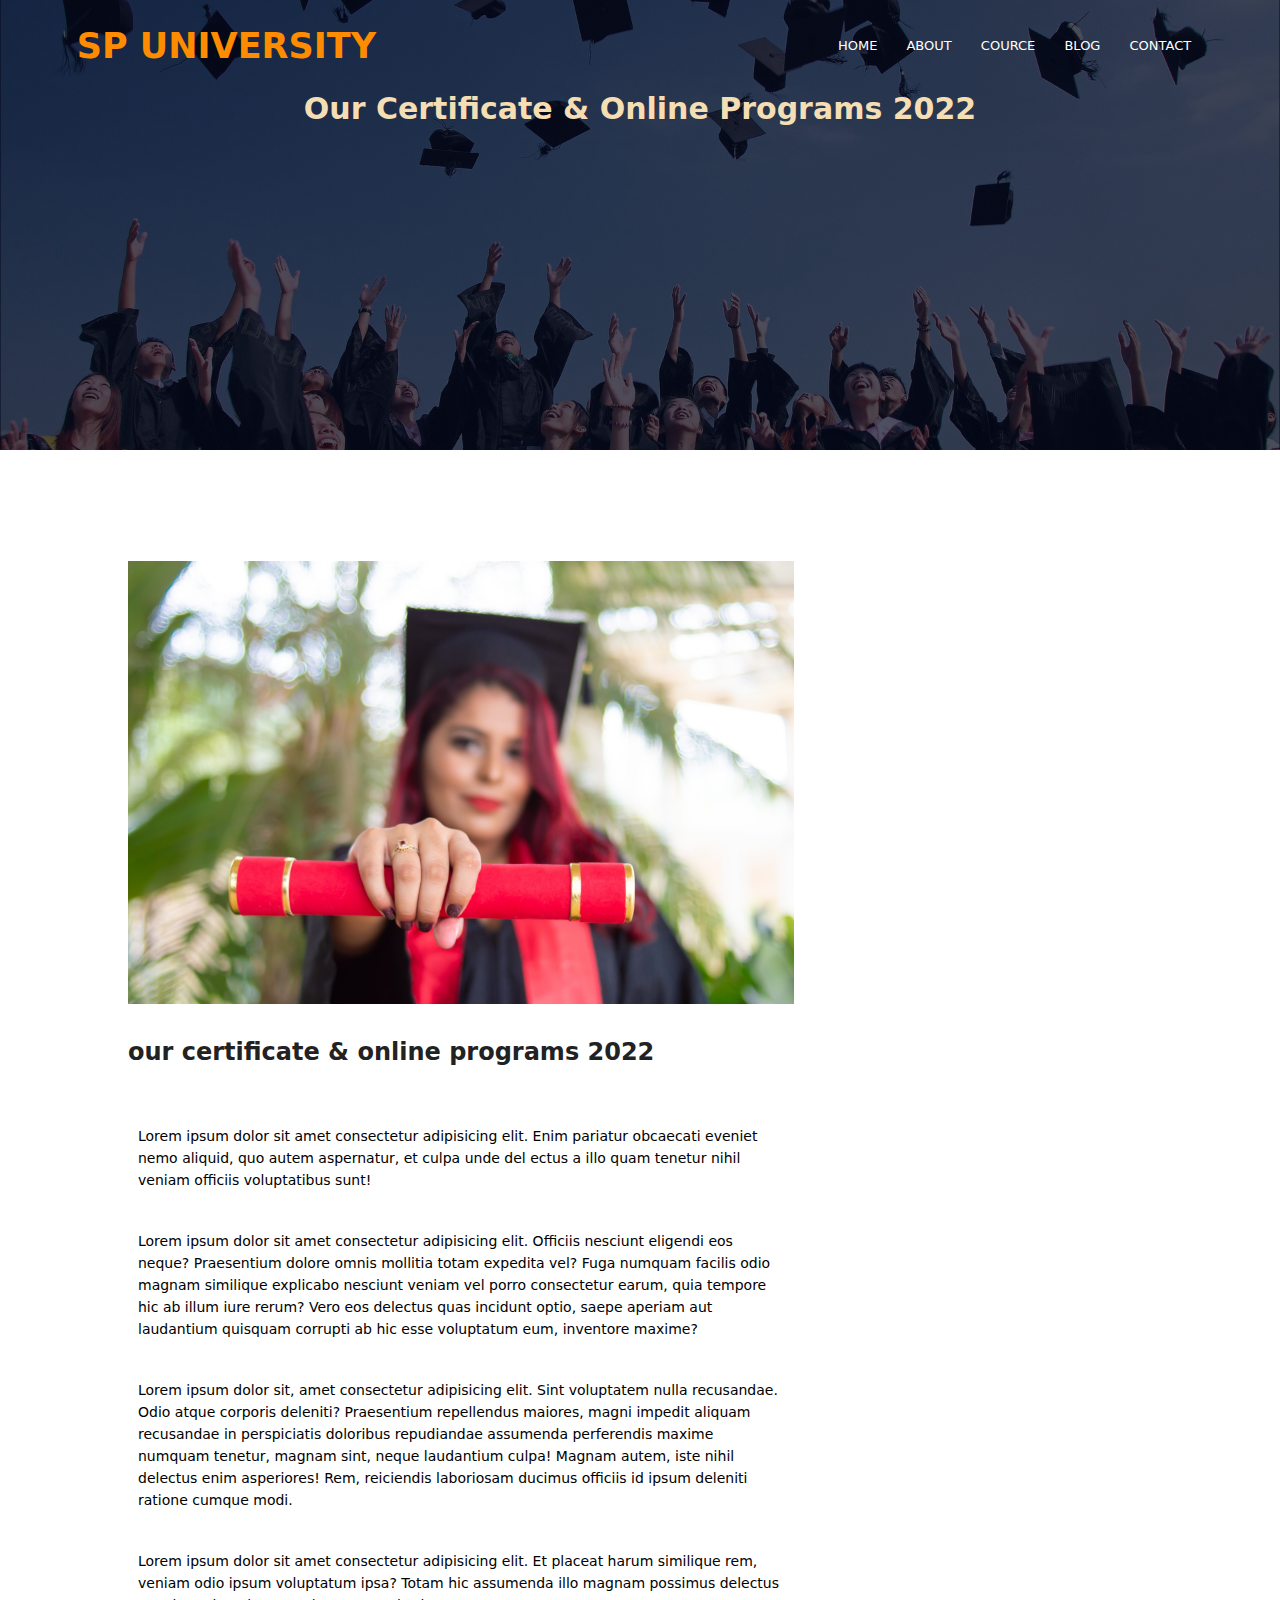
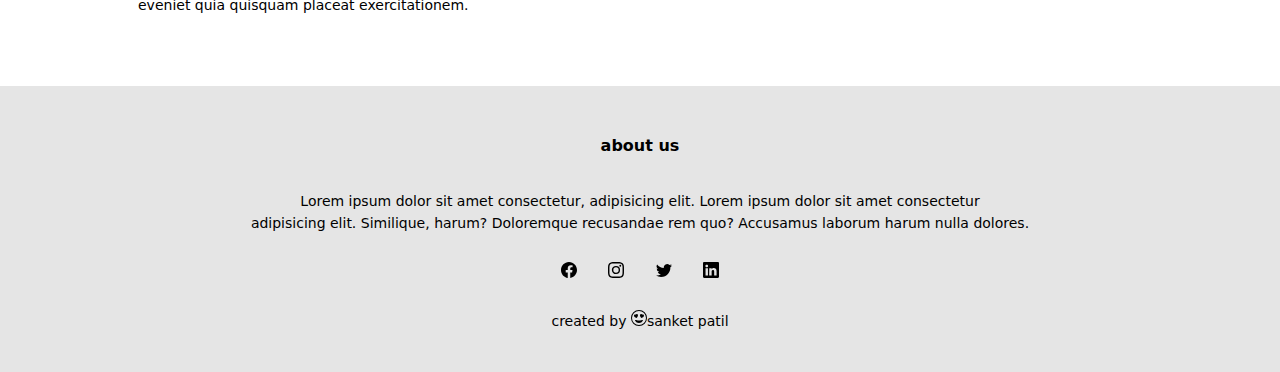
<file: blog.html>
<!DOCTYPE html>
<html lang="en">
<head>
    <meta charset="UTF-8">
    <meta http-equiv="X-UA-Compatible" content="IE=edge">
    <meta name="viewport" content="width=device-width, initial-scale=1.0">
    <title>Document</title>
    <link rel="stylesheet" href="main.css">
    
</head>
<body>
    <section class=" sub-header">
        <nav>
            <h1 id="logo">sp university</h1>
            <div class="nav-links">
                <ul>
                    <li><a href="#">HOME</a></li>
                    <li><a href="#">ABOUT</a></li>
                    <li><a href="#">COURCE</a></li>
                    <li><a href="#">BLOG</a></li>
                    <li><a href="#">CONTACT </a></li>
                </ul>
            </div>
        </nav>
        
        <h1>our certificate  &  online programs 2022</h1>
    </section> 
   <section class="blog-content">
    <div class="row">
        <div class="blog-left">
            <img src="/images/certificate.jpg" alt="">
            <h2>our certificate  &  online programs 2022</h2>
            <br>
            <p>Lorem ipsum dolor sit amet consectetur adipisicing elit. Enim pariatur obcaecati eveniet nemo aliquid, quo autem aspernatur, et culpa unde del
                ectus a illo quam tenetur nihil veniam officiis voluptatibus sunt!</p>
                <br>
                <p>Lorem ipsum dolor sit amet consectetur adipisicing elit. Officiis nesciunt eligendi eos neque?
                     Praesentium dolore omnis mollitia totam expedita vel? Fuga numquam facilis odio magnam similique explicabo
                      nesciunt veniam vel porro consectetur earum, quia tempore hic ab illum iure rerum? Vero eos delectus quas incidunt
                     optio, saepe aperiam aut laudantium quisquam corrupti ab hic esse voluptatum eum, inventore maxime?</p>
                <br>
                <p>Lorem ipsum dolor sit, amet consectetur adipisicing elit. Sint voluptatem nulla recusandae.
                     Odio atque corporis deleniti? Praesentium repellendus maiores, magni impedit aliquam recusandae 
                     in perspiciatis doloribus repudiandae assumenda perferendis maxime numquam tenetur, magnam sint,
                      neque laudantium culpa! Magnam autem, iste nihil delectus enim asperiores! Rem, reiciendis laboriosam 
                      ducimus officiis id ipsum deleniti ratione cumque modi.</p>     
                 <br>
                 <p>Lorem ipsum dolor sit amet consectetur adipisicing elit. Et placeat harum similique rem, veniam odio ipsum voluptatum ipsa? 
                    Totam hic assumenda illo magnam possimus delectus eveniet quia quisquam placeat exercitationem.</p>     
        </div>  
        <div class="blog-right"></div>
    </div>
   </section>
   
    
    
 
  
    <!---footer--->
    <section class="footer">
        <h4>about us</h4>
        <p>Lorem ipsum dolor sit amet consectetur, adipisicing elit. Lorem ipsum dolor sit amet
             consectetur<br> adipisicing elit. Similique, harum?
            Doloremque recusandae rem quo? Accusamus laborum harum nulla dolores.</p>
            <div class="icons">
                <svg xmlns="http://www.w3.org/2000/svg" width="16" height="16" fill="currentColor" class="bi bi-facebook" viewBox="0 0 16 16">
                    <path d="M16 8.049c0-4.446-3.582-8.05-8-8.05C3.58 0-.002 3.603-.002 8.05c0 4.017 2.926 7.347 6.75 7.951v-5.625h-2.03V8.05H6.75V6.275c0-2.017 1.195-3.131 3.022-3.131.876 0 1.791.157 1.791.157v1.98h-1.009c-.993 0-1.303.621-1.303 1.258v1.51h2.218l-.354 2.326H9.25V16c3.824-.604 6.75-3.934 6.75-7.951z"/>
                  </svg>
                  <svg xmlns="http://www.w3.org/2000/svg" width="16" height="16" fill="currentColor" class="bi bi-instagram" viewBox="0 0 16 16">
                    <path d="M8 0C5.829 0 5.556.01 4.703.048 3.85.088 3.269.222 2.76.42a3.917 3.917 0 0 0-1.417.923A3.927 3.927 0 0 0 .42 2.76C.222 3.268.087 3.85.048 4.7.01 5.555 0 5.827 0 8.001c0 2.172.01 2.444.048 3.297.04.852.174 1.433.372 1.942.205.526.478.972.923 1.417.444.445.89.719 1.416.923.51.198 1.09.333 1.942.372C5.555 15.99 5.827 16 8 16s2.444-.01 3.298-.048c.851-.04 1.434-.174 1.943-.372a3.916 3.916 0 0 0 1.416-.923c.445-.445.718-.891.923-1.417.197-.509.332-1.09.372-1.942C15.99 10.445 16 10.173 16 8s-.01-2.445-.048-3.299c-.04-.851-.175-1.433-.372-1.941a3.926 3.926 0 0 0-.923-1.417A3.911 3.911 0 0 0 13.24.42c-.51-.198-1.092-.333-1.943-.372C10.443.01 10.172 0 7.998 0h.003zm-.717 1.442h.718c2.136 0 2.389.007 3.232.046.78.035 1.204.166 1.486.275.373.145.64.319.92.599.28.28.453.546.598.92.11.281.24.705.275 1.485.039.843.047 1.096.047 3.231s-.008 2.389-.047 3.232c-.035.78-.166 1.203-.275 1.485a2.47 2.47 0 0 1-.599.919c-.28.28-.546.453-.92.598-.28.11-.704.24-1.485.276-.843.038-1.096.047-3.232.047s-2.39-.009-3.233-.047c-.78-.036-1.203-.166-1.485-.276a2.478 2.478 0 0 1-.92-.598 2.48 2.48 0 0 1-.6-.92c-.109-.281-.24-.705-.275-1.485-.038-.843-.046-1.096-.046-3.233 0-2.136.008-2.388.046-3.231.036-.78.166-1.204.276-1.486.145-.373.319-.64.599-.92.28-.28.546-.453.92-.598.282-.11.705-.24 1.485-.276.738-.034 1.024-.044 2.515-.045v.002zm4.988 1.328a.96.96 0 1 0 0 1.92.96.96 0 0 0 0-1.92zm-4.27 1.122a4.109 4.109 0 1 0 0 8.217 4.109 4.109 0 0 0 0-8.217zm0 1.441a2.667 2.667 0 1 1 0 5.334 2.667 2.667 0 0 1 0-5.334z"/>
                  </svg>
                  <svg xmlns="http://www.w3.org/2000/svg" width="16" height="16" fill="currentColor" class="bi bi-twitter" viewBox="0 0 16 16">
                    <path d="M5.026 15c6.038 0 9.341-5.003 9.341-9.334 0-.14 0-.282-.006-.422A6.685 6.685 0 0 0 16 3.542a6.658 6.658 0 0 1-1.889.518 3.301 3.301 0 0 0 1.447-1.817 6.533 6.533 0 0 1-2.087.793A3.286 3.286 0 0 0 7.875 6.03a9.325 9.325 0 0 1-6.767-3.429 3.289 3.289 0 0 0 1.018 4.382A3.323 3.323 0 0 1 .64 6.575v.045a3.288 3.288 0 0 0 2.632 3.218 3.203 3.203 0 0 1-.865.115 3.23 3.23 0 0 1-.614-.057 3.283 3.283 0 0 0 3.067 2.277A6.588 6.588 0 0 1 .78 13.58a6.32 6.32 0 0 1-.78-.045A9.344 9.344 0 0 0 5.026 15z"/>
                  </svg>
                  <svg xmlns="http://www.w3.org/2000/svg" width="16" height="16" fill="currentColor" class="bi bi-linkedin" viewBox="0 0 16 16">
                    <path d="M0 1.146C0 .513.526 0 1.175 0h13.65C15.474 0 16 .513 16 1.146v13.708c0 .633-.526 1.146-1.175 1.146H1.175C.526 16 0 15.487 0 14.854V1.146zm4.943 12.248V6.169H2.542v7.225h2.401zm-1.2-8.212c.837 0 1.358-.554 1.358-1.248-.015-.709-.52-1.248-1.342-1.248-.822 0-1.359.54-1.359 1.248 0 .694.521 1.248 1.327 1.248h.016zm4.908 8.212V9.359c0-.216.016-.432.08-.586.173-.431.568-.878 1.232-.878.869 0 1.216.662 1.216 1.634v3.865h2.401V9.25c0-2.22-1.184-3.252-2.764-3.252-1.274 0-1.845.7-2.165 1.193v.025h-.016a5.54 5.54 0 0 1 .016-.025V6.169h-2.4c.03.678 0 7.225 0 7.225h2.4z"/>
                  </svg>
            </div>
            <p>created by <svg xmlns="http://www.w3.org/2000/svg" width="16" height="16" fill="currentColor" class="bi bi-emoji-heart-eyes" viewBox="0 0 16 16">
                <path d="M8 15A7 7 0 1 1 8 1a7 7 0 0 1 0 14zm0 1A8 8 0 1 0 8 0a8 8 0 0 0 0 16z"/>
                <path d="M11.315 10.014a.5.5 0 0 1 .548.736A4.498 4.498 0 0 1 7.965 13a4.498 4.498 0 0 1-3.898-2.25.5.5 0 0 1 .548-.736h.005l.017.005.067.015.252.055c.215.046.515.108.857.169.693.124 1.522.242 2.152.242.63 0 1.46-.118 2.152-.242a26.58 26.58 0 0 0 1.109-.224l.067-.015.017-.004.005-.002zM4.756 4.566c.763-1.424 4.02-.12.952 3.434-4.496-1.596-2.35-4.298-.952-3.434zm6.488 0c1.398-.864 3.544 1.838-.952 3.434-3.067-3.554.19-4.858.952-3.434z"/>
              </svg>sanket patil</p>
    </section>
</body>
</html>
</file>
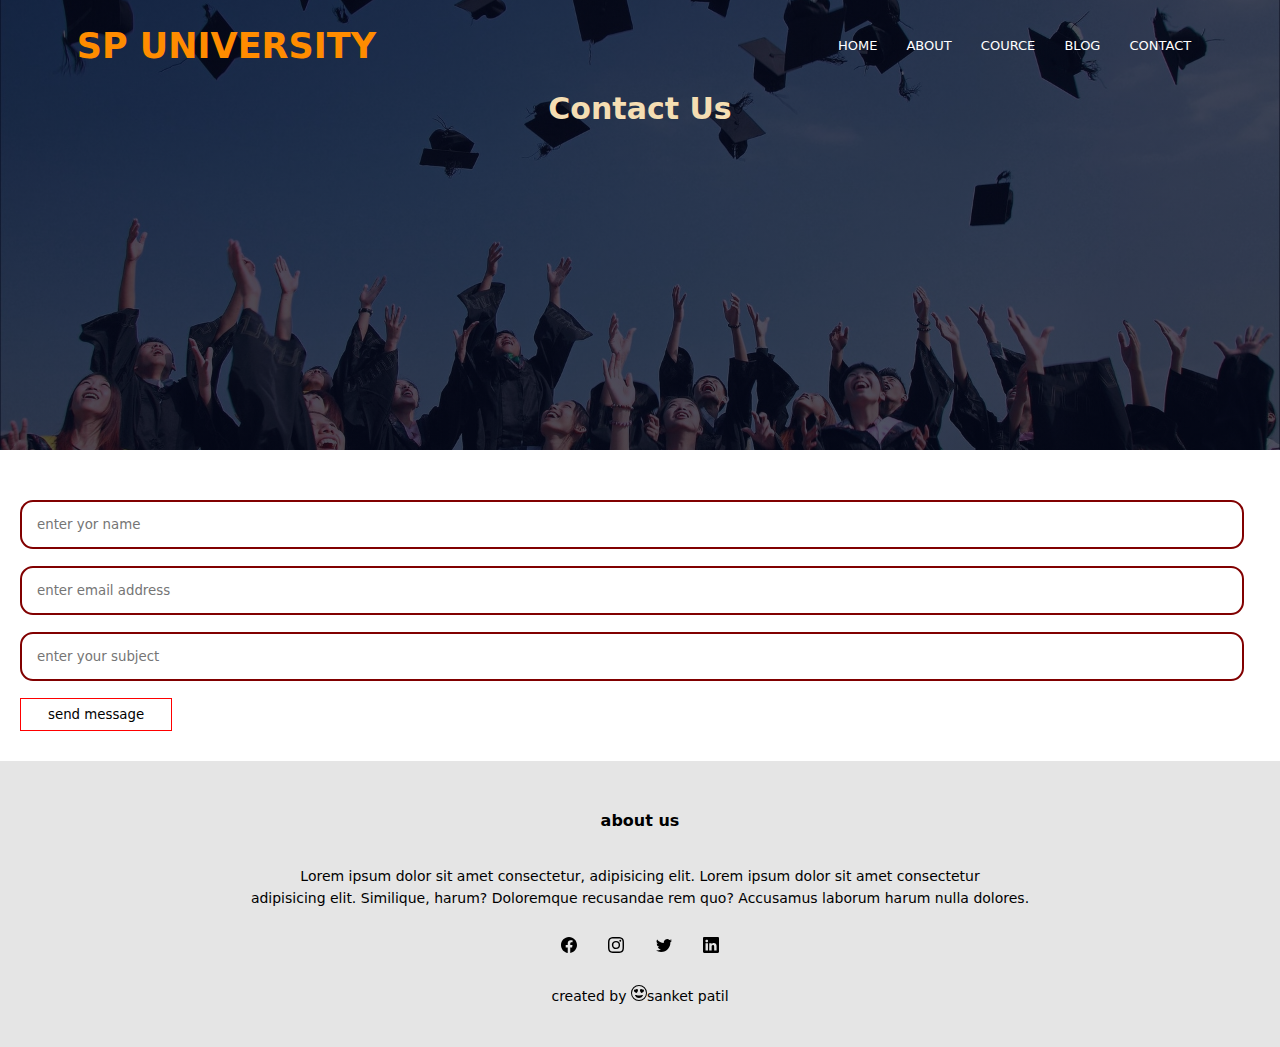
<file: contact.html>
<!DOCTYPE html>
<html lang="en">
<head>
    <meta charset="UTF-8">
    <meta http-equiv="X-UA-Compatible" content="IE=edge">
    <meta name="viewport" content="width=device-width, initial-scale=1.0">
    <title>Document</title>
    <link rel="stylesheet" href="main.css">
    
</head>
<body>
    <section class=" sub-header">
        <nav>
            <h1 id="logo">sp university</h1>
            <div class="nav-links">
                <ul>
                    <li><a href="#">HOME</a></li>
                    <li><a href="#">ABOUT</a></li>
                    <li><a href="#">COURCE</a></li>
                    <li><a href="#">BLOG</a></li>
                    <li><a href="#">CONTACT </a></li>
                </ul>
            </div>
        </nav>
        
        <h1>contact us</h1>
    </section>    
    <section class="contact">
        <div class="contact-form">
            <form action="">
                <input type="text" placeholder="enter yor name" required>
                <input type="email" placeholder="enter email address" required>
                <input type="text" placeholder="enter your subject" required>
                <button type="submit" class="visit-btn red-btn">
                    send message
                </button>
            </form>
        </div>
    </section>
     
    
 
  
    <!---footer--->
    <section class="footer">
        <h4>about us</h4>
        <p>Lorem ipsum dolor sit amet consectetur, adipisicing elit. Lorem ipsum dolor sit amet
             consectetur<br> adipisicing elit. Similique, harum?
            Doloremque recusandae rem quo? Accusamus laborum harum nulla dolores.</p>
            <div class="icons">
                <svg xmlns="http://www.w3.org/2000/svg" width="16" height="16" fill="currentColor" class="bi bi-facebook" viewBox="0 0 16 16">
                    <path d="M16 8.049c0-4.446-3.582-8.05-8-8.05C3.58 0-.002 3.603-.002 8.05c0 4.017 2.926 7.347 6.75 7.951v-5.625h-2.03V8.05H6.75V6.275c0-2.017 1.195-3.131 3.022-3.131.876 0 1.791.157 1.791.157v1.98h-1.009c-.993 0-1.303.621-1.303 1.258v1.51h2.218l-.354 2.326H9.25V16c3.824-.604 6.75-3.934 6.75-7.951z"/>
                  </svg>
                  <svg xmlns="http://www.w3.org/2000/svg" width="16" height="16" fill="currentColor" class="bi bi-instagram" viewBox="0 0 16 16">
                    <path d="M8 0C5.829 0 5.556.01 4.703.048 3.85.088 3.269.222 2.76.42a3.917 3.917 0 0 0-1.417.923A3.927 3.927 0 0 0 .42 2.76C.222 3.268.087 3.85.048 4.7.01 5.555 0 5.827 0 8.001c0 2.172.01 2.444.048 3.297.04.852.174 1.433.372 1.942.205.526.478.972.923 1.417.444.445.89.719 1.416.923.51.198 1.09.333 1.942.372C5.555 15.99 5.827 16 8 16s2.444-.01 3.298-.048c.851-.04 1.434-.174 1.943-.372a3.916 3.916 0 0 0 1.416-.923c.445-.445.718-.891.923-1.417.197-.509.332-1.09.372-1.942C15.99 10.445 16 10.173 16 8s-.01-2.445-.048-3.299c-.04-.851-.175-1.433-.372-1.941a3.926 3.926 0 0 0-.923-1.417A3.911 3.911 0 0 0 13.24.42c-.51-.198-1.092-.333-1.943-.372C10.443.01 10.172 0 7.998 0h.003zm-.717 1.442h.718c2.136 0 2.389.007 3.232.046.78.035 1.204.166 1.486.275.373.145.64.319.92.599.28.28.453.546.598.92.11.281.24.705.275 1.485.039.843.047 1.096.047 3.231s-.008 2.389-.047 3.232c-.035.78-.166 1.203-.275 1.485a2.47 2.47 0 0 1-.599.919c-.28.28-.546.453-.92.598-.28.11-.704.24-1.485.276-.843.038-1.096.047-3.232.047s-2.39-.009-3.233-.047c-.78-.036-1.203-.166-1.485-.276a2.478 2.478 0 0 1-.92-.598 2.48 2.48 0 0 1-.6-.92c-.109-.281-.24-.705-.275-1.485-.038-.843-.046-1.096-.046-3.233 0-2.136.008-2.388.046-3.231.036-.78.166-1.204.276-1.486.145-.373.319-.64.599-.92.28-.28.546-.453.92-.598.282-.11.705-.24 1.485-.276.738-.034 1.024-.044 2.515-.045v.002zm4.988 1.328a.96.96 0 1 0 0 1.92.96.96 0 0 0 0-1.92zm-4.27 1.122a4.109 4.109 0 1 0 0 8.217 4.109 4.109 0 0 0 0-8.217zm0 1.441a2.667 2.667 0 1 1 0 5.334 2.667 2.667 0 0 1 0-5.334z"/>
                  </svg>
                  <svg xmlns="http://www.w3.org/2000/svg" width="16" height="16" fill="currentColor" class="bi bi-twitter" viewBox="0 0 16 16">
                    <path d="M5.026 15c6.038 0 9.341-5.003 9.341-9.334 0-.14 0-.282-.006-.422A6.685 6.685 0 0 0 16 3.542a6.658 6.658 0 0 1-1.889.518 3.301 3.301 0 0 0 1.447-1.817 6.533 6.533 0 0 1-2.087.793A3.286 3.286 0 0 0 7.875 6.03a9.325 9.325 0 0 1-6.767-3.429 3.289 3.289 0 0 0 1.018 4.382A3.323 3.323 0 0 1 .64 6.575v.045a3.288 3.288 0 0 0 2.632 3.218 3.203 3.203 0 0 1-.865.115 3.23 3.23 0 0 1-.614-.057 3.283 3.283 0 0 0 3.067 2.277A6.588 6.588 0 0 1 .78 13.58a6.32 6.32 0 0 1-.78-.045A9.344 9.344 0 0 0 5.026 15z"/>
                  </svg>
                  <svg xmlns="http://www.w3.org/2000/svg" width="16" height="16" fill="currentColor" class="bi bi-linkedin" viewBox="0 0 16 16">
                    <path d="M0 1.146C0 .513.526 0 1.175 0h13.65C15.474 0 16 .513 16 1.146v13.708c0 .633-.526 1.146-1.175 1.146H1.175C.526 16 0 15.487 0 14.854V1.146zm4.943 12.248V6.169H2.542v7.225h2.401zm-1.2-8.212c.837 0 1.358-.554 1.358-1.248-.015-.709-.52-1.248-1.342-1.248-.822 0-1.359.54-1.359 1.248 0 .694.521 1.248 1.327 1.248h.016zm4.908 8.212V9.359c0-.216.016-.432.08-.586.173-.431.568-.878 1.232-.878.869 0 1.216.662 1.216 1.634v3.865h2.401V9.25c0-2.22-1.184-3.252-2.764-3.252-1.274 0-1.845.7-2.165 1.193v.025h-.016a5.54 5.54 0 0 1 .016-.025V6.169h-2.4c.03.678 0 7.225 0 7.225h2.4z"/>
                  </svg>
            </div>
            <p>created by <svg xmlns="http://www.w3.org/2000/svg" width="16" height="16" fill="currentColor" class="bi bi-emoji-heart-eyes" viewBox="0 0 16 16">
                <path d="M8 15A7 7 0 1 1 8 1a7 7 0 0 1 0 14zm0 1A8 8 0 1 0 8 0a8 8 0 0 0 0 16z"/>
                <path d="M11.315 10.014a.5.5 0 0 1 .548.736A4.498 4.498 0 0 1 7.965 13a4.498 4.498 0 0 1-3.898-2.25.5.5 0 0 1 .548-.736h.005l.017.005.067.015.252.055c.215.046.515.108.857.169.693.124 1.522.242 2.152.242.63 0 1.46-.118 2.152-.242a26.58 26.58 0 0 0 1.109-.224l.067-.015.017-.004.005-.002zM4.756 4.566c.763-1.424 4.02-.12.952 3.434-4.496-1.596-2.35-4.298-.952-3.434zm6.488 0c1.398-.864 3.544 1.838-.952 3.434-3.067-3.554.19-4.858.952-3.434z"/>
              </svg>sanket patil</p>
    </section>
</body>
</html>
</file>
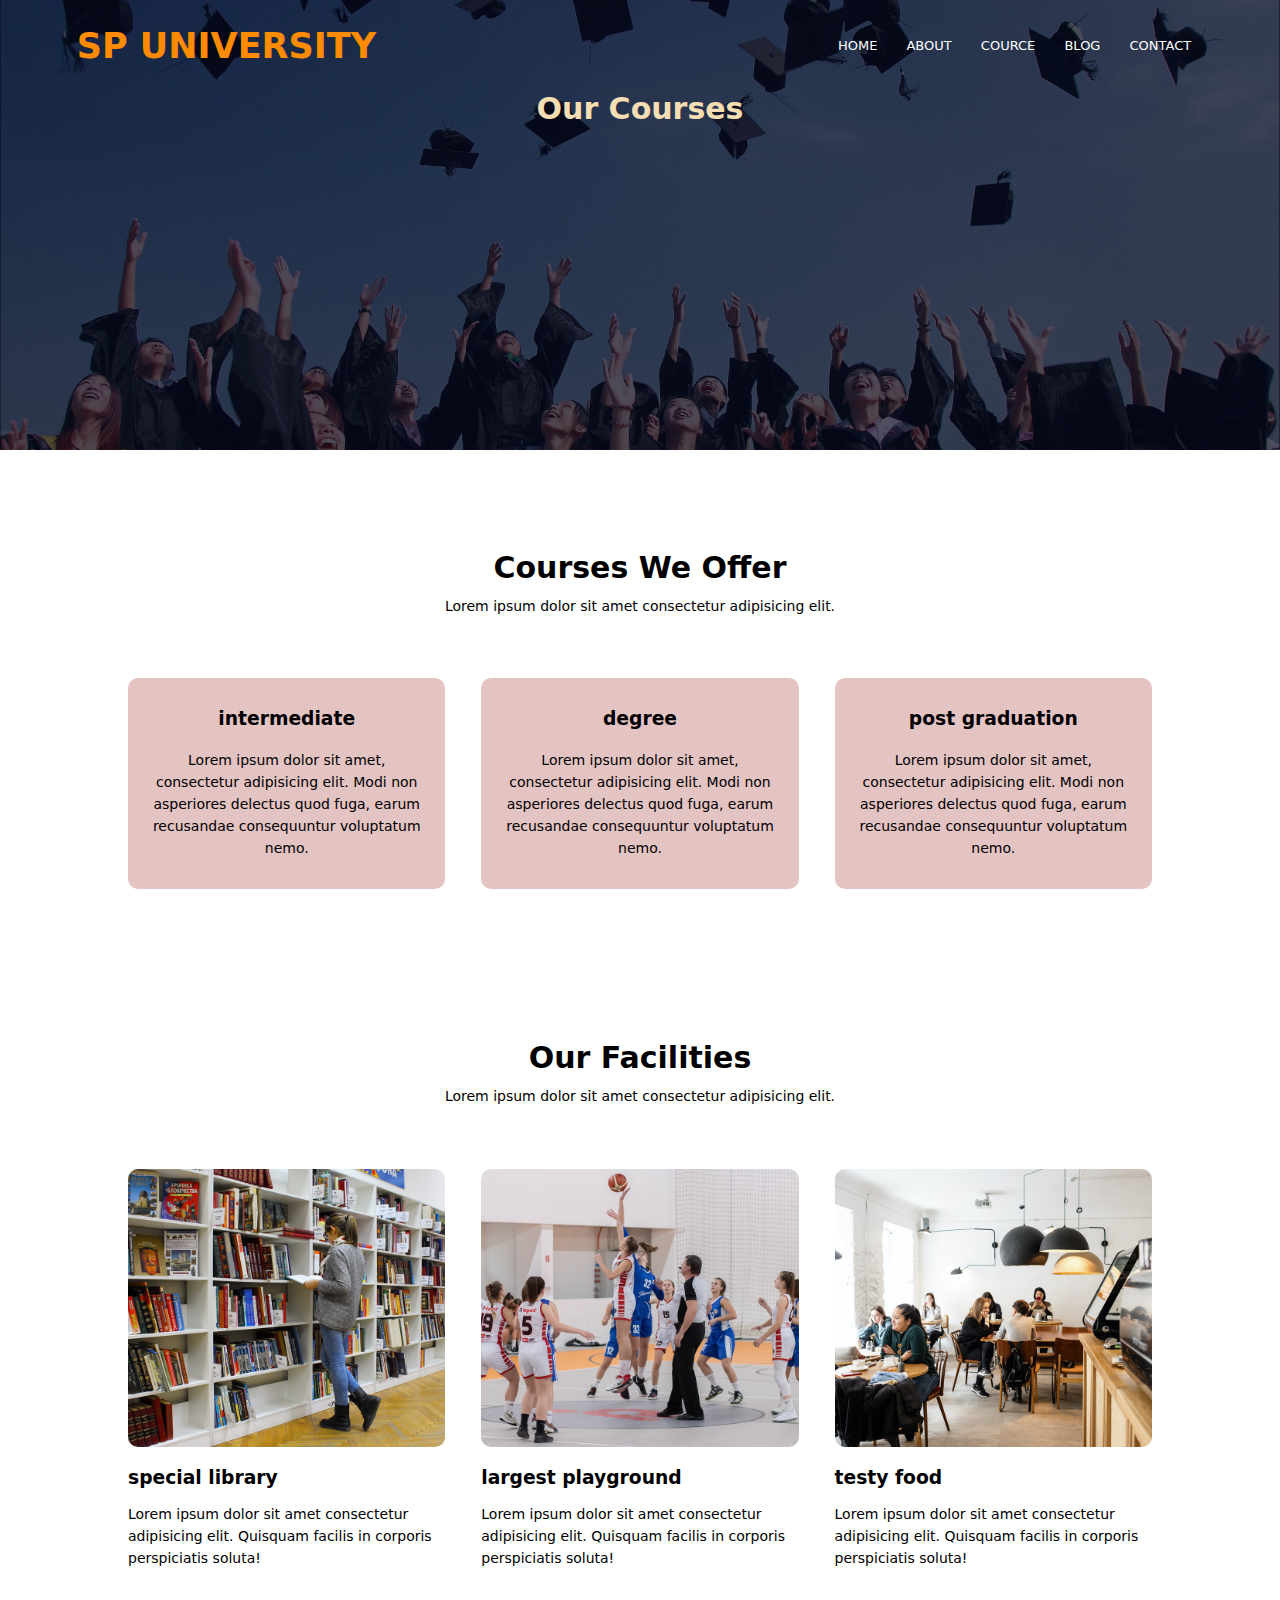
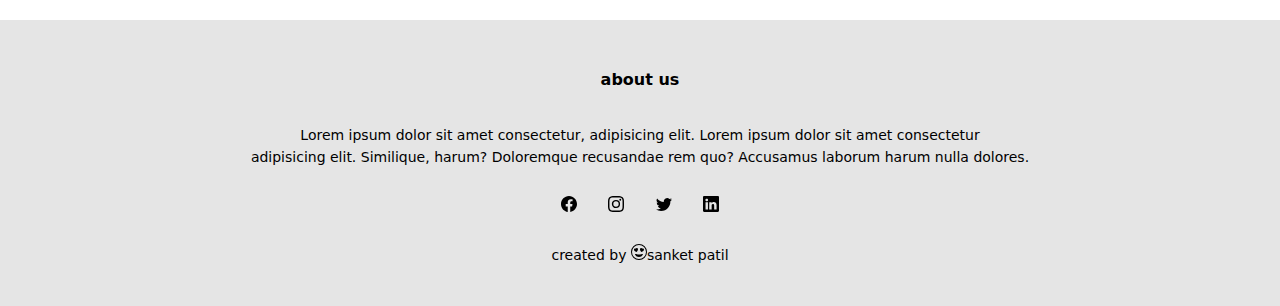
<file: course.html>
<!DOCTYPE html>
<html lang="en">
<head>
    <meta charset="UTF-8">
    <meta http-equiv="X-UA-Compatible" content="IE=edge">
    <meta name="viewport" content="width=device-width, initial-scale=1.0">
    <title>Document</title>
    <link rel="stylesheet" href="main.css">
    
</head>
<body>
    <section class=" sub-header">
        <nav>
            <h1 id="logo">sp university</h1>
            <div class="nav-links">
                <ul>
                    <li><a href="#">HOME</a></li>
                    <li><a href="#">ABOUT</a></li>
                    <li><a href="#">COURCE</a></li>
                    <li><a href="#">BLOG</a></li>
                    <li><a href="#">CONTACT </a></li>
                </ul>
            </div>
        </nav>
        
        <h1>our courses</h1>
    </section> 
    <section class="course">
        <h1>courses we offer</h1>
        <p>Lorem ipsum dolor sit amet consectetur adipisicing elit.</p>
        <div class="row">
            <div class="course-col">
                <h3>intermediate</h3>
                <p>Lorem ipsum dolor sit amet, consectetur adipisicing elit. Modi 
                    non asperiores delectus quod fuga, earum recusandae consequuntur voluptatum nemo.</p>

            </div>
            <div class="course-col">
                <h3>degree</h3>
                <p>Lorem ipsum dolor sit amet, consectetur adipisicing elit. Modi 
                    non asperiores delectus quod fuga, earum recusandae consequuntur voluptatum nemo.</p>
                    
            </div>
            <div class="course-col">
                <h3>post graduation</h3>
                <p>Lorem ipsum dolor sit amet, consectetur adipisicing elit. Modi 
                    non asperiores delectus quod fuga, earum recusandae consequuntur voluptatum nemo.</p>
                    
            </div>
        </div>
    </section>
    <section class="facilities">
        <h1>our facilities</h1>
        <p>Lorem ipsum dolor sit amet consectetur adipisicing elit.</p>

        <div class="row">
            <div class="facilities-col">
                <img src="/images/library.png" >
                <h3>special library</h3>
                <p>Lorem ipsum dolor sit amet consectetur adipisicing elit. Quisquam 
                    facilis in corporis perspiciatis soluta!</p>
            </div>
            <div class="facilities-col">
                <img src="/images/basketball.png" >
                <h3>largest playground</h3>
                <p>Lorem ipsum dolor sit amet consectetur adipisicing elit. Quisquam 
                    facilis in corporis perspiciatis soluta!</p>
            </div>
            <div class="facilities-col">
                <img src="/images/cafeteria.png" >
                <h3>testy food</h3>
                <p>Lorem ipsum dolor sit amet consectetur adipisicing elit. Quisquam 
                    facilis in corporis perspiciatis soluta!</p>
            </div>
        </div>
    </section>    
   
   
    
    
 
  
    <!---footer--->
    <section class="footer">
        <h4>about us</h4>
        <p>Lorem ipsum dolor sit amet consectetur, adipisicing elit. Lorem ipsum dolor sit amet
             consectetur<br> adipisicing elit. Similique, harum?
            Doloremque recusandae rem quo? Accusamus laborum harum nulla dolores.</p>
            <div class="icons">
                <svg xmlns="http://www.w3.org/2000/svg" width="16" height="16" fill="currentColor" class="bi bi-facebook" viewBox="0 0 16 16">
                    <path d="M16 8.049c0-4.446-3.582-8.05-8-8.05C3.58 0-.002 3.603-.002 8.05c0 4.017 2.926 7.347 6.75 7.951v-5.625h-2.03V8.05H6.75V6.275c0-2.017 1.195-3.131 3.022-3.131.876 0 1.791.157 1.791.157v1.98h-1.009c-.993 0-1.303.621-1.303 1.258v1.51h2.218l-.354 2.326H9.25V16c3.824-.604 6.75-3.934 6.75-7.951z"/>
                  </svg>
                  <svg xmlns="http://www.w3.org/2000/svg" width="16" height="16" fill="currentColor" class="bi bi-instagram" viewBox="0 0 16 16">
                    <path d="M8 0C5.829 0 5.556.01 4.703.048 3.85.088 3.269.222 2.76.42a3.917 3.917 0 0 0-1.417.923A3.927 3.927 0 0 0 .42 2.76C.222 3.268.087 3.85.048 4.7.01 5.555 0 5.827 0 8.001c0 2.172.01 2.444.048 3.297.04.852.174 1.433.372 1.942.205.526.478.972.923 1.417.444.445.89.719 1.416.923.51.198 1.09.333 1.942.372C5.555 15.99 5.827 16 8 16s2.444-.01 3.298-.048c.851-.04 1.434-.174 1.943-.372a3.916 3.916 0 0 0 1.416-.923c.445-.445.718-.891.923-1.417.197-.509.332-1.09.372-1.942C15.99 10.445 16 10.173 16 8s-.01-2.445-.048-3.299c-.04-.851-.175-1.433-.372-1.941a3.926 3.926 0 0 0-.923-1.417A3.911 3.911 0 0 0 13.24.42c-.51-.198-1.092-.333-1.943-.372C10.443.01 10.172 0 7.998 0h.003zm-.717 1.442h.718c2.136 0 2.389.007 3.232.046.78.035 1.204.166 1.486.275.373.145.64.319.92.599.28.28.453.546.598.92.11.281.24.705.275 1.485.039.843.047 1.096.047 3.231s-.008 2.389-.047 3.232c-.035.78-.166 1.203-.275 1.485a2.47 2.47 0 0 1-.599.919c-.28.28-.546.453-.92.598-.28.11-.704.24-1.485.276-.843.038-1.096.047-3.232.047s-2.39-.009-3.233-.047c-.78-.036-1.203-.166-1.485-.276a2.478 2.478 0 0 1-.92-.598 2.48 2.48 0 0 1-.6-.92c-.109-.281-.24-.705-.275-1.485-.038-.843-.046-1.096-.046-3.233 0-2.136.008-2.388.046-3.231.036-.78.166-1.204.276-1.486.145-.373.319-.64.599-.92.28-.28.546-.453.92-.598.282-.11.705-.24 1.485-.276.738-.034 1.024-.044 2.515-.045v.002zm4.988 1.328a.96.96 0 1 0 0 1.92.96.96 0 0 0 0-1.92zm-4.27 1.122a4.109 4.109 0 1 0 0 8.217 4.109 4.109 0 0 0 0-8.217zm0 1.441a2.667 2.667 0 1 1 0 5.334 2.667 2.667 0 0 1 0-5.334z"/>
                  </svg>
                  <svg xmlns="http://www.w3.org/2000/svg" width="16" height="16" fill="currentColor" class="bi bi-twitter" viewBox="0 0 16 16">
                    <path d="M5.026 15c6.038 0 9.341-5.003 9.341-9.334 0-.14 0-.282-.006-.422A6.685 6.685 0 0 0 16 3.542a6.658 6.658 0 0 1-1.889.518 3.301 3.301 0 0 0 1.447-1.817 6.533 6.533 0 0 1-2.087.793A3.286 3.286 0 0 0 7.875 6.03a9.325 9.325 0 0 1-6.767-3.429 3.289 3.289 0 0 0 1.018 4.382A3.323 3.323 0 0 1 .64 6.575v.045a3.288 3.288 0 0 0 2.632 3.218 3.203 3.203 0 0 1-.865.115 3.23 3.23 0 0 1-.614-.057 3.283 3.283 0 0 0 3.067 2.277A6.588 6.588 0 0 1 .78 13.58a6.32 6.32 0 0 1-.78-.045A9.344 9.344 0 0 0 5.026 15z"/>
                  </svg>
                  <svg xmlns="http://www.w3.org/2000/svg" width="16" height="16" fill="currentColor" class="bi bi-linkedin" viewBox="0 0 16 16">
                    <path d="M0 1.146C0 .513.526 0 1.175 0h13.65C15.474 0 16 .513 16 1.146v13.708c0 .633-.526 1.146-1.175 1.146H1.175C.526 16 0 15.487 0 14.854V1.146zm4.943 12.248V6.169H2.542v7.225h2.401zm-1.2-8.212c.837 0 1.358-.554 1.358-1.248-.015-.709-.52-1.248-1.342-1.248-.822 0-1.359.54-1.359 1.248 0 .694.521 1.248 1.327 1.248h.016zm4.908 8.212V9.359c0-.216.016-.432.08-.586.173-.431.568-.878 1.232-.878.869 0 1.216.662 1.216 1.634v3.865h2.401V9.25c0-2.22-1.184-3.252-2.764-3.252-1.274 0-1.845.7-2.165 1.193v.025h-.016a5.54 5.54 0 0 1 .016-.025V6.169h-2.4c.03.678 0 7.225 0 7.225h2.4z"/>
                  </svg>
            </div>
            <p>created by <svg xmlns="http://www.w3.org/2000/svg" width="16" height="16" fill="currentColor" class="bi bi-emoji-heart-eyes" viewBox="0 0 16 16">
                <path d="M8 15A7 7 0 1 1 8 1a7 7 0 0 1 0 14zm0 1A8 8 0 1 0 8 0a8 8 0 0 0 0 16z"/>
                <path d="M11.315 10.014a.5.5 0 0 1 .548.736A4.498 4.498 0 0 1 7.965 13a4.498 4.498 0 0 1-3.898-2.25.5.5 0 0 1 .548-.736h.005l.017.005.067.015.252.055c.215.046.515.108.857.169.693.124 1.522.242 2.152.242.63 0 1.46-.118 2.152-.242a26.58 26.58 0 0 0 1.109-.224l.067-.015.017-.004.005-.002zM4.756 4.566c.763-1.424 4.02-.12.952 3.434-4.496-1.596-2.35-4.298-.952-3.434zm6.488 0c1.398-.864 3.544 1.838-.952 3.434-3.067-3.554.19-4.858.952-3.434z"/>
              </svg>sanket patil</p>
    </section>
</body>
</html>
</file>
<file: main.css>
*{
    margin: 0;
    padding: 0;
    font-family: system-ui, -apple-system, BlinkMacSystemFont, 'Segoe UI', Roboto, Oxygen, Ubuntu, Cantarell, 'Open Sans', 'Helvetica Neue', sans-serif;
}
.header{
    min-height: 100vh;
    width: 100%;
    background-image: linear-gradient(rgba(4,9,30,0.7),rgba(4,9,30,0.7)),url(./images/banner.png);
    background-position: center;
    background-size: cover;
    position: relative;

}
#logo{
    color: darkorange;
    font-family: system-ui, -apple-system, BlinkMacSystemFont, 'Segoe UI', Roboto, Oxygen, Ubuntu, Cantarell, 'Open Sans', 'Helvetica Neue', sans-serif;
    font-size: 35px;
    text-transform: uppercase;
    animation-duration: 4s;
}
#logo:hover{
    color:lawngreen;
    text-shadow: 0px 1px 5px lawngreen;
    
}

nav{
    display: flex;
    padding: 2% 6%;
    justify-content: space-between;
    align-items: center;
}
.nav-links{
    flex: 1;
    text-align: right;

}
.nav-links ul li{
    list-style: none;
    display: inline-block;
    padding: 8px 12px;
    position: relative;
}
.nav-links ul li a{
    color: #ffff;
    text-decoration: none;
    font-size: 13px;
    font-family:system-ui,  'Segoe UI', Roboto,  'Open Sans', 'Helvetica Neue', sans-serif;
    

}
.nav-links ul li::after{
    content:'';
    width: 0%;
    height: 2px;
    background: #f44336;
    display: block;
    margin: auto;
    transition: 0.5s;

}
.nav-links ul li:hover::after{
    width: 100%;
}
.text-box{
    width: 90%;
    color: #fff;
    position: absolute;
    top: 60%;
    left: 50%;
    transform: translate(-50%,-50%);
    text-align: center;
}
.text-box h1{
    font-size: 32px;
    text-transform: capitalize;
}
.text-box p{
    margin: 10px 0 40px;
    font-size: 11px;
    color: #fff;
}
.visit-btn{
    display: inline-block;
    text-decoration: none;
    color: aliceblue;
    border: 1px solid white;
    padding: 8px 27px;
    background: transparent;
    position: relative;
    cursor: pointer;
}
.visit-btn:hover{
    border: 1px solid rgb(129, 0, 0);
    background-color: rgba(255, 0, 0, 0.692);
    transition: 1s;
}
/*courses*/
.course{
    width: 80%;
    margin: auto;
    text-align: center;
    padding-top: 100px;

}
h1{
    font-size: 30px;
    font-weight: 600;
    text-transform: capitalize;
}
p{
    color:black;
    font-size: 14px;
    font-weight: 300;
    line-height: 22px;
    padding: 10px;
}
.row{
    margin-top: 5%;
    display: flex;
    justify-content: space-between;
}
.course-col{
    flex-basis: 31%;
    background: #e4c3c3;
    border-radius: 10px;
    margin-bottom: 5%;
    padding: 20px 12px;
    box-sizing: border-box;
    transition: 0.5s;
}
h3{
    text-align: center;
    font-weight: 600;
    margin: 10px 0;
}
.course-col:hover{
    box-shadow: 0 0 20px 0px rgba(0, 0, 0,0.3);
}
    /*campus*/
.campus{
    width: 80%;
    margin: auto;
    text-align: center;
    padding-top: 50px;

}   
.campus-col{
    flex-basis: 32%;
    border-radius: 10px;
    margin-bottom: 30px;
    position: relative;
    overflow: hidden;
} 
.campus-col img{
    width: 100%;
}
.layer{
    background:transparent;
    height: 100%;
    width: 100%;
    position: absolute;
    top: 0;
    left: 0;
    transition: 0.5s;

}
.layer:hover{
    background: rgb(221, 0, 0,0.7);
}
.layer h2{
    width: 100%;
    bottom: 0;
    left: 50%;
    transform: translateX(-50%);
    position: absolute;
    opacity: 0;
    transition: 0.5s;
}
.layer:hover h2{
    bottom: 49%;
    opacity: 1;
}
/*facilities*/
.facilities{
    width: 80%;
    margin: auto;
    text-align: center;
    padding-top: 100px;
}
.facilities-col{
    flex-basis: 31%;
    border-radius: 10px;
    margin-bottom: 5%;
    text-align: left;
}
.facilities-col img{
    width: 100%;
    border-radius: 10px;
}
.facilities-col p{
    padding: 0;
}
.facilities-col h3{
    margin-top: 16px;
    margin-bottom: 15px;
    text-align: left;
}
/*   enroll*/
.enroll{
    margin: 100px auto;
    width: 80%;
    background-image: linear-gradient(rgba(0,0,0,0.7),rgba(0,0,0,0.7)),url(./images/banner2.jpg);
    background-position: center;
    background-size: cover;
    border-radius: 10px;
    text-align: center;
    padding: 100px 0;
}
.enroll h1{
    color: aliceblue;
    margin-bottom: 40px;
    padding: 0;
}
/*   footer  */
.footer{
    width: 100%;
    text-align: center;
    padding: 30px 0;
    background-color: rgba(197, 197, 197, 0.445);

}
.footer h4{
    margin-bottom: 25px;
    margin-top: 20px;
    font-weight: 600;

}
.icons svg{
    margin: 0 13px;
    cursor: pointer;
    padding: 18px 0;
}
/*-------about page---------*/
.sub-header{
    height: 50vh;
    width: 100%;
    background-image: linear-gradient(rgba(4,9,30,0.7),rgba(4,9,30,0.7)),url(./images/background.jpg);
    background-position: center;
    background-size: cover;
    text-align: center;
    color: wheat;
}
.about-us{
    width: 80%;
    margin: auto;
    padding-top: 80px;
    padding-bottom: 50px;
}
.about-col{
    flex-basis: 48%;
    padding: 30px 2px;

}
.about-col img{
    width: 100%;
}
.red-btn{
    border: 1px solid red;
    color: black;
}
/*-----------blog page----------*/
.blog-content{
    width: 80%;
    margin: auto;
    padding: 60px 0;

}
.blog-left{
    flex-basis: 65%;
}
.blog-left img{
    width: 100%;
}
.blog-left h2{
    color: #222;
    font-weight: 600;
    margin: 30px 0;
}
/*-----contact page----*/
.contact-form{
    margin-top: 50px;
    margin-left: 20px;
    margin-right: 70px;
    margin-bottom: 30px;
    
}
.contact-form input,.contact-form textarea{
    width: 100%;
    padding: 15px;
    margin-bottom: 17px;
    outline: none;
    border: 2px solid rgb(129, 0, 0);
    border-radius: 13px;
}
</file>
<file: collage website/main.css>
*{
    margin: 0;
    padding: 0;
    font-family: system-ui, -apple-system, BlinkMacSystemFont, 'Segoe UI', Roboto, Oxygen, Ubuntu, Cantarell, 'Open Sans', 'Helvetica Neue', sans-serif;
}
.header{
    min-height: 100vh;
    width: 100%;
    background-image: linear-gradient(rgba(4,9,30,0.7),rgba(4,9,30,0.7)),url(/images/banner.png);
    background-position: center;
    background-size: cover;
    position: relative;

}
#logo{
    color: darkorange;
    font-family: system-ui, -apple-system, BlinkMacSystemFont, 'Segoe UI', Roboto, Oxygen, Ubuntu, Cantarell, 'Open Sans', 'Helvetica Neue', sans-serif;
    font-size: 35px;
    text-transform: uppercase;
    animation-duration: 4s;
}
#logo:hover{
    color:lawngreen;
    text-shadow: 0px 1px 5px lawngreen;
    
}

nav{
    display: flex;
    padding: 2% 6%;
    justify-content: space-between;
    align-items: center;
}
.nav-links{
    flex: 1;
    text-align: right;

}
.nav-links ul li{
    list-style: none;
    display: inline-block;
    padding: 8px 12px;
    position: relative;
}
.nav-links ul li a{
    color: #ffff;
    text-decoration: none;
    font-size: 13px;
    font-family:system-ui,  'Segoe UI', Roboto,  'Open Sans', 'Helvetica Neue', sans-serif;
    

}
.nav-links ul li::after{
    content:'';
    width: 0%;
    height: 2px;
    background: #f44336;
    display: block;
    margin: auto;
    transition: 0.5s;

}
.nav-links ul li:hover::after{
    width: 100%;
}
.text-box{
    width: 90%;
    color: #fff;
    position: absolute;
    top: 60%;
    left: 50%;
    transform: translate(-50%,-50%);
    text-align: center;
}
.text-box h1{
    font-size: 32px;
    text-transform: capitalize;
}
.text-box p{
    margin: 10px 0 40px;
    font-size: 11px;
    color: #fff;
}
.visit-btn{
    display: inline-block;
    text-decoration: none;
    color: aliceblue;
    border: 1px solid white;
    padding: 8px 27px;
    background: transparent;
    position: relative;
    cursor: pointer;
}
.visit-btn:hover{
    border: 1px solid rgb(129, 0, 0);
    background-color: rgba(255, 0, 0, 0.692);
    transition: 1s;
}
/*courses*/
.course{
    width: 80%;
    margin: auto;
    text-align: center;
    padding-top: 100px;

}
h1{
    font-size: 30px;
    font-weight: 600;
    text-transform: capitalize;
}
p{
    color:black;
    font-size: 14px;
    font-weight: 300;
    line-height: 22px;
    padding: 10px;
}
.row{
    margin-top: 5%;
    display: flex;
    justify-content: space-between;
}
.course-col{
    flex-basis: 31%;
    background: #e4c3c3;
    border-radius: 10px;
    margin-bottom: 5%;
    padding: 20px 12px;
    box-sizing: border-box;
    transition: 0.5s;
}
h3{
    text-align: center;
    font-weight: 600;
    margin: 10px 0;
}
.course-col:hover{
    box-shadow: 0 0 20px 0px rgba(0, 0, 0,0.3);
}
    /*campus*/
.campus{
    width: 80%;
    margin: auto;
    text-align: center;
    padding-top: 50px;

}   
.campus-col{
    flex-basis: 32%;
    border-radius: 10px;
    margin-bottom: 30px;
    position: relative;
    overflow: hidden;
} 
.campus-col img{
    width: 100%;
}
.layer{
    background:transparent;
    height: 100%;
    width: 100%;
    position: absolute;
    top: 0;
    left: 0;
    transition: 0.5s;

}
.layer:hover{
    background: rgb(221, 0, 0,0.7);
}
.layer h2{
    width: 100%;
    bottom: 0;
    left: 50%;
    transform: translateX(-50%);
    position: absolute;
    opacity: 0;
    transition: 0.5s;
}
.layer:hover h2{
    bottom: 49%;
    opacity: 1;
}
/*facilities*/
.facilities{
    width: 80%;
    margin: auto;
    text-align: center;
    padding-top: 100px;
}
.facilities-col{
    flex-basis: 31%;
    border-radius: 10px;
    margin-bottom: 5%;
    text-align: left;
}
.facilities-col img{
    width: 100%;
    border-radius: 10px;
}
.facilities-col p{
    padding: 0;
}
.facilities-col h3{
    margin-top: 16px;
    margin-bottom: 15px;
    text-align: left;
}
/*   enroll*/
.enroll{
    margin: 100px auto;
    width: 80%;
    background-image: linear-gradient(rgba(0,0,0,0.7),rgba(0,0,0,0.7)),url(/images/banner2.jpg);
    background-position: center;
    background-size: cover;
    border-radius: 10px;
    text-align: center;
    padding: 100px 0;
}
.enroll h1{
    color: aliceblue;
    margin-bottom: 40px;
    padding: 0;
}
/*   footer  */
.footer{
    width: 100%;
    text-align: center;
    padding: 30px 0;
    background-color: rgba(197, 197, 197, 0.445);

}
.footer h4{
    margin-bottom: 25px;
    margin-top: 20px;
    font-weight: 600;

}
.icons svg{
    margin: 0 13px;
    cursor: pointer;
    padding: 18px 0;
}
/*-------about page---------*/
.sub-header{
    height: 50vh;
    width: 100%;
    background-image: linear-gradient(rgba(4,9,30,0.7),rgba(4,9,30,0.7)),url(/images/background.jpg);
    background-position: center;
    background-size: cover;
    text-align: center;
    color: wheat;
}
.about-us{
    width: 80%;
    margin: auto;
    padding-top: 80px;
    padding-bottom: 50px;
}
.about-col{
    flex-basis: 48%;
    padding: 30px 2px;

}
.about-col img{
    width: 100%;
}
.red-btn{
    border: 1px solid red;
    color: black;
}
/*-----------blog page----------*/
.blog-content{
    width: 80%;
    margin: auto;
    padding: 60px 0;

}
.blog-left{
    flex-basis: 65%;
}
.blog-left img{
    width: 100%;
}
.blog-left h2{
    color: #222;
    font-weight: 600;
    margin: 30px 0;
}
/*-----contact page----*/
.contact-form{
    margin-top: 50px;
    margin-left: 20px;
    margin-right: 70px;
    margin-bottom: 30px;
    
}
.contact-form input,.contact-form textarea{
    width: 100%;
    padding: 15px;
    margin-bottom: 17px;
    outline: none;
    border: 2px solid rgb(129, 0, 0);
    border-radius: 13px;
}
</file>
